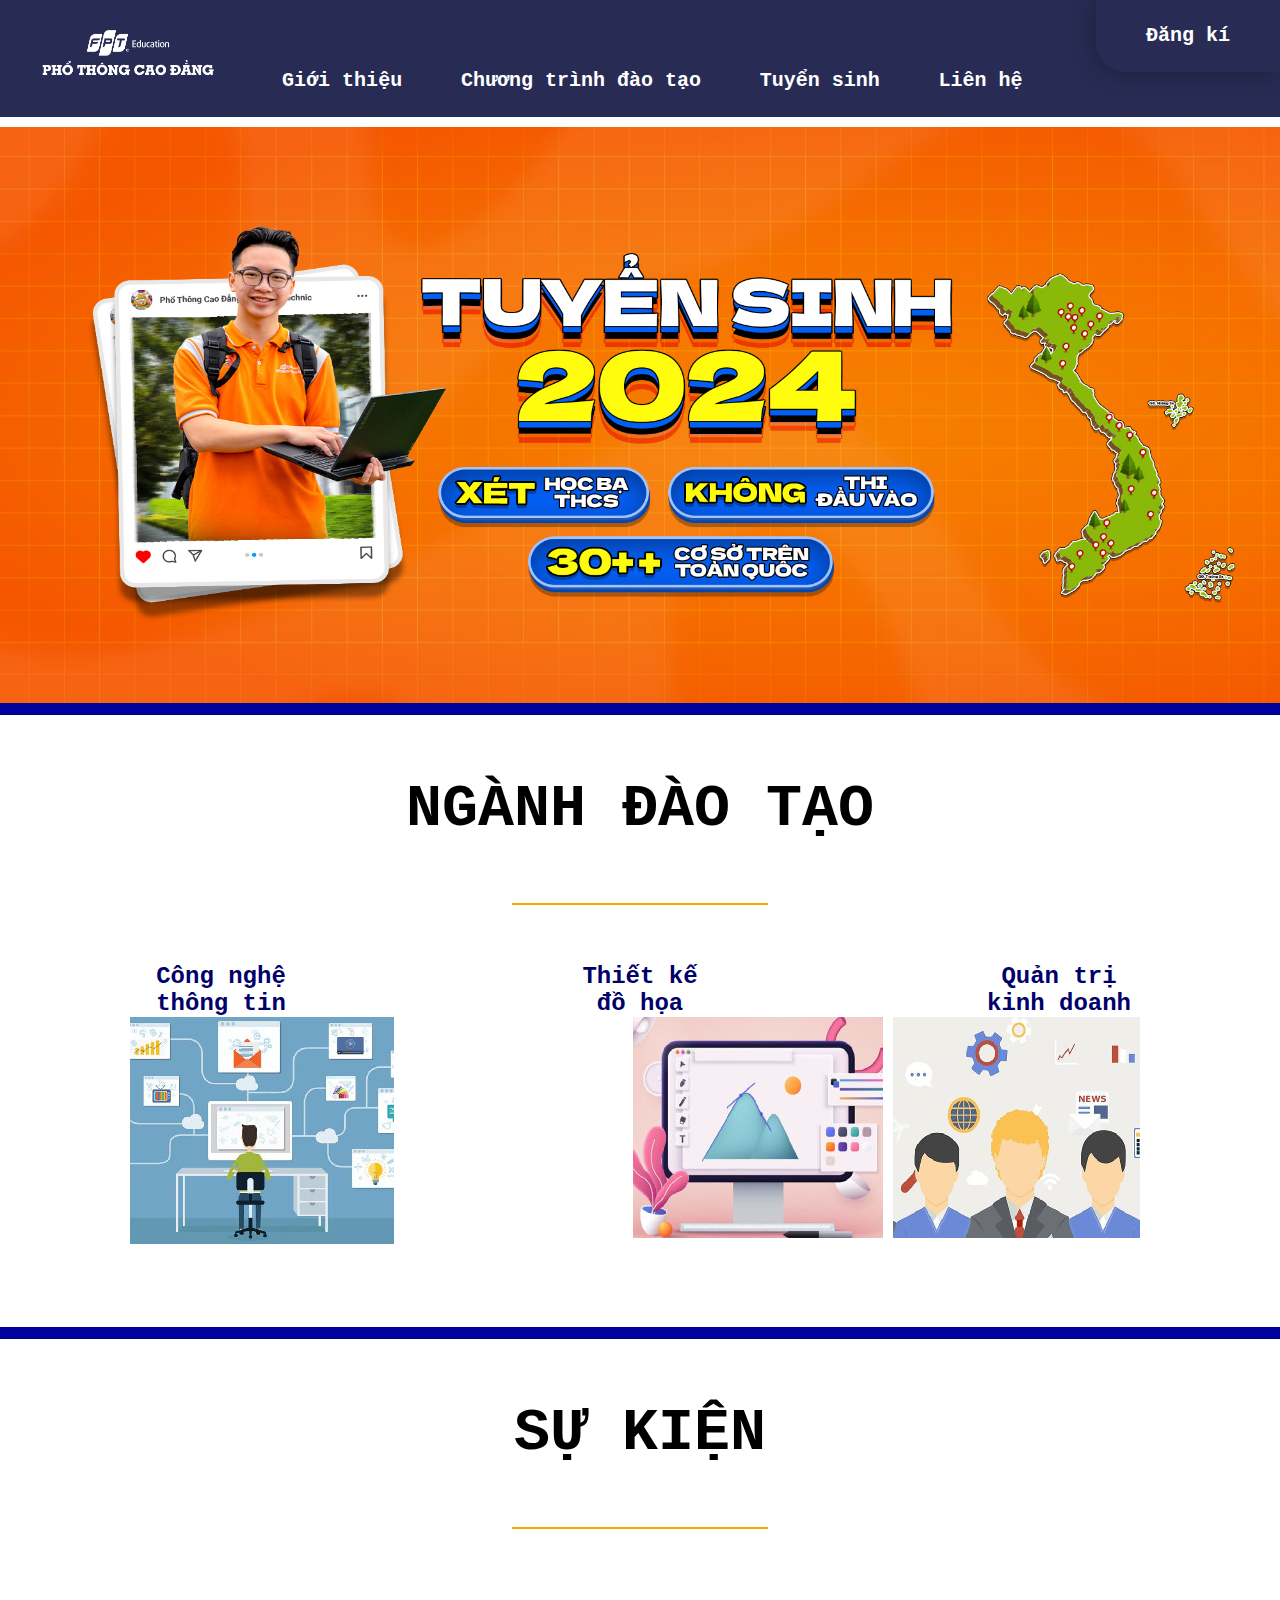
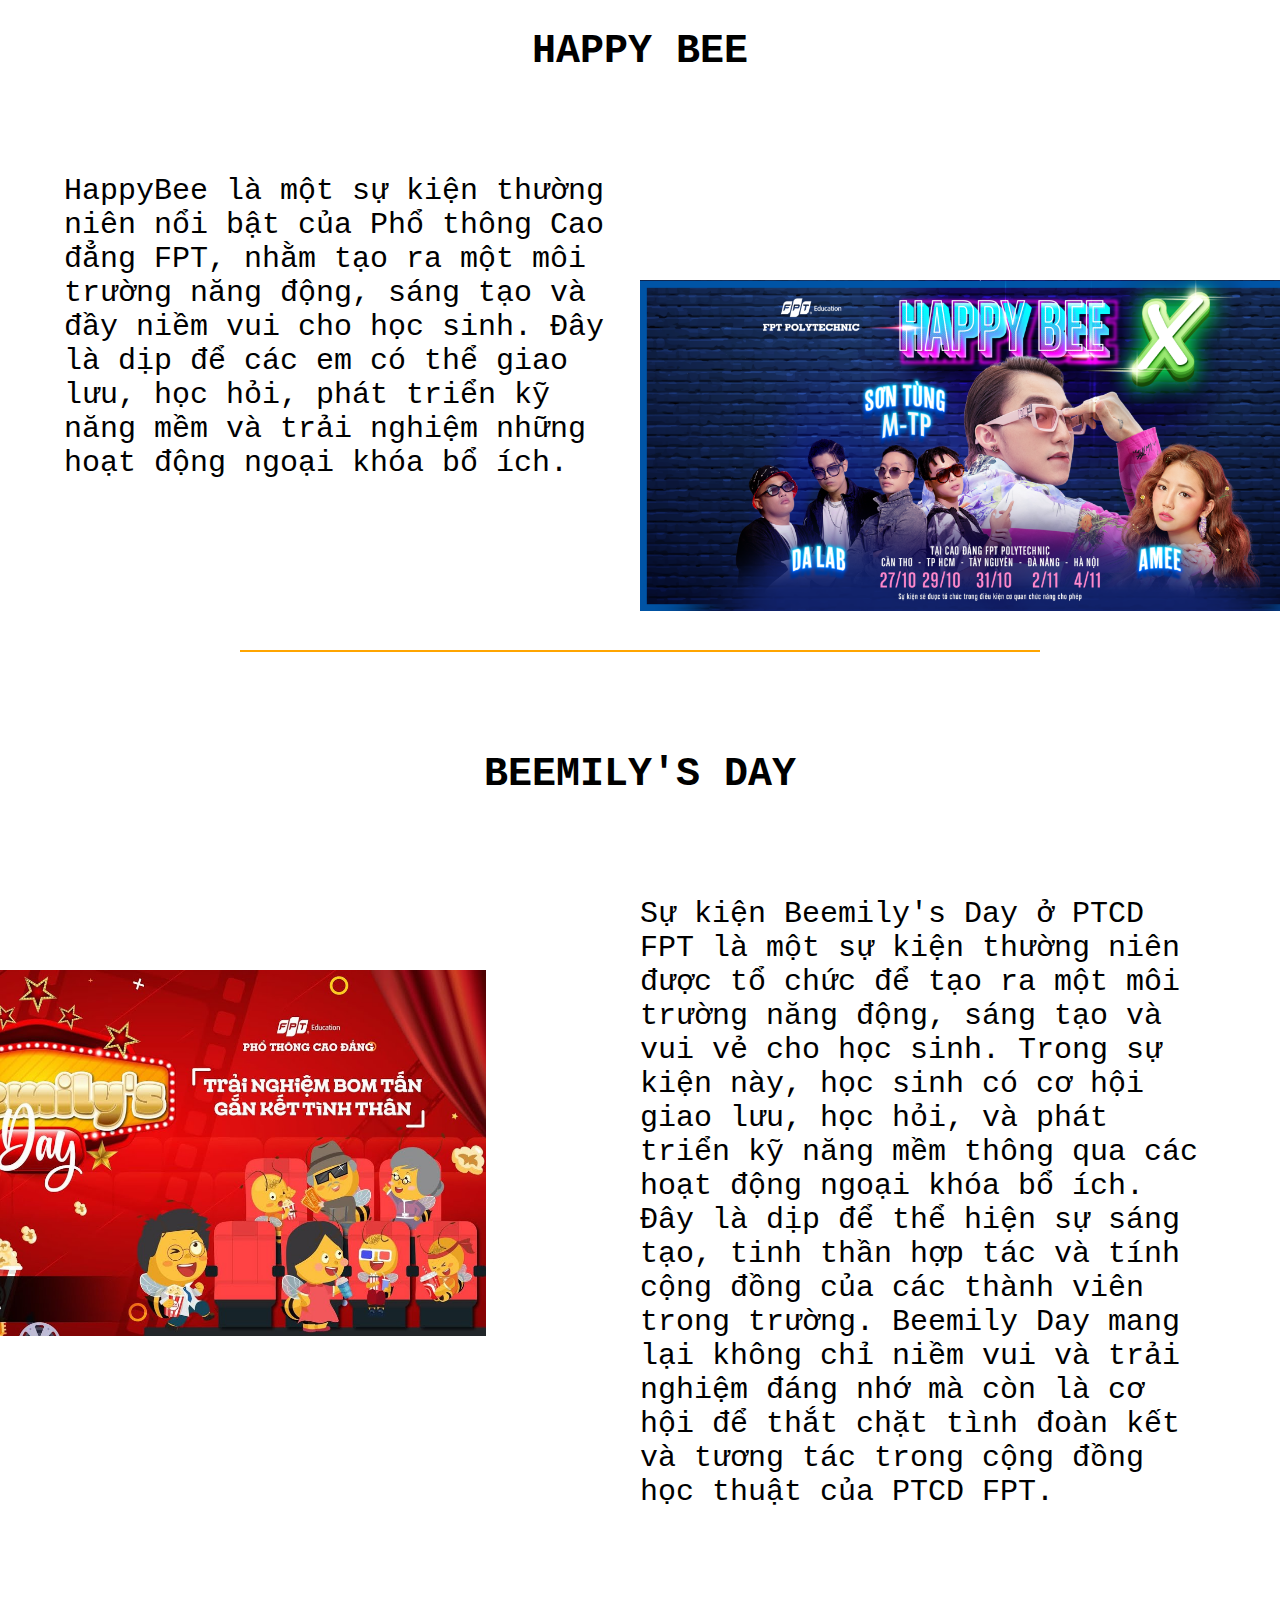
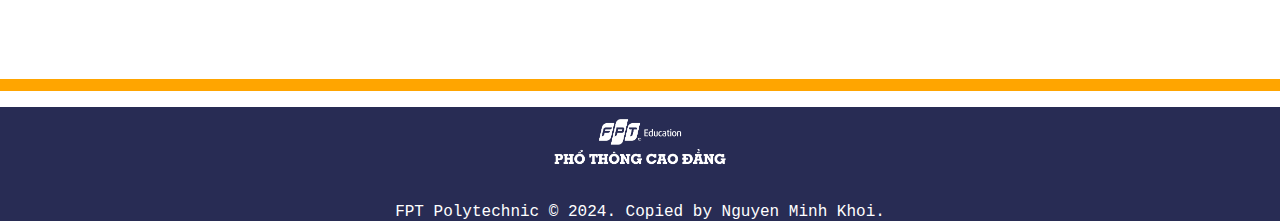
<file: index.html>
<!DOCTYPE html>
<html lang="en">

<head>
    <meta charset="UTF-8">
    <meta name="viewport" content="width=device-width, initial-scale=1.0">
    <title>ASM2 | Nguyễn Minh Khôi</title>
    <link rel="stylesheet" href="style.css">
</head>

<body>
    <div class="container">
        <header class="mainhd">
            <a href="index.html"><p><img src="pic/2022-PTCD-White-01.png" alt="" class="logofpt"></p></a>
            <a href="gioithieu.html" class="navcen">Giới thiệu</a>
            <a href="ctdt.html" class="navcen">Chương trình đào tạo</a>
            <a href="tuyensinh.html" class="navcen">Tuyển sinh</a>
            <a href="lienhe.html" class="navcen">Liên hệ</a>
            <a href="dangki.html" class="hdright">Đăng kí</a>
        </header>
        <hr class="white">
        <nav class="nav1">

        </nav>
        <hr class="darkblue">
        <article>
            <section>
                <p class="tieude">NGÀNH ĐÀO TẠO</p>
                <hr class="orange">
                <div class="nganhcontainer">
                    <div class="nganhcntt">
                        <a href="cntt.html">Công nghệ thông tin <img src="pic/it.jpg" alt=""></a>
                    </div>
                    <div class="nganhtkdh">
                        <a href="tkdh.html">Thiết kế đồ họa <img src="pic/thietke.jpg" alt=""></a>
                    </div>
                    <div class="nganhqtkd">
                        <a href="qtkd.html">Quản trị kinh doanh <img src="pic/qtkd.jpg" alt=""></a>
                    </div>
                </div>
            </section>
            <hr class="darkblue2">
            <section>
                <p class="tieude">SỰ KIỆN</p>
                <hr class="orange">
                <div>
                    <p class="tdsk">HAPPY BEE</p>
                    <p class="sukien">
                        HappyBee là một sự kiện thường niên nổi bật của Phổ thông Cao đẳng FPT, nhằm tạo ra một môi
                        trường năng động, sáng tạo và đầy niềm vui cho học sinh. Đây là dịp để các em có thể giao lưu,
                        học hỏi, phát triển kỹ năng mềm và trải nghiệm những hoạt động ngoại khóa bổ ích.
                    </p>
                    <img src="pic/hpbee.png" alt="" class="picsk">
                </div>
                <hr class="hrsk">
                <div>
                    <p class="tdsk2">BEEMILY'S DAY</p>
                    <p class="sukien2">
                        Sự kiện Beemily's Day ở PTCD FPT là một sự kiện thường niên được tổ chức để tạo ra một môi
                        trường
                        năng động, sáng tạo và vui vẻ cho học sinh. Trong sự kiện này, học sinh có cơ hội giao lưu, học
                        hỏi,
                        và phát triển kỹ năng mềm thông qua các hoạt động ngoại khóa bổ ích. Đây là dịp để thể hiện sự
                        sáng
                        tạo, tinh thần hợp tác và tính cộng đồng của các thành viên trong trường. Beemily Day mang lại
                        không
                        chỉ niềm vui và trải nghiệm đáng nhớ mà còn là cơ hội để thắt chặt tình đoàn kết và tương tác
                        trong
                        cộng đồng học thuật của PTCD FPT.
                    </p>
                    <img src="pic/beemily.jpg" alt="" class="picsk2">
                </div>
            </section>
        </article>
        <hr class="orange2">
    </div>
    <footer>
        <a href="index.html"><p><img src="pic/2022-PTCD-White-01.png" alt="" class="logofpt"></p></a>
        <div style="color: white;">FPT Polytechnic &copy 2024. Copied by Nguyen Minh Khoi.</div>
    </footer>
    <script src="https://uhchat.net/code.php?f=3e5dba"></script>
</body>

</html>
</file>
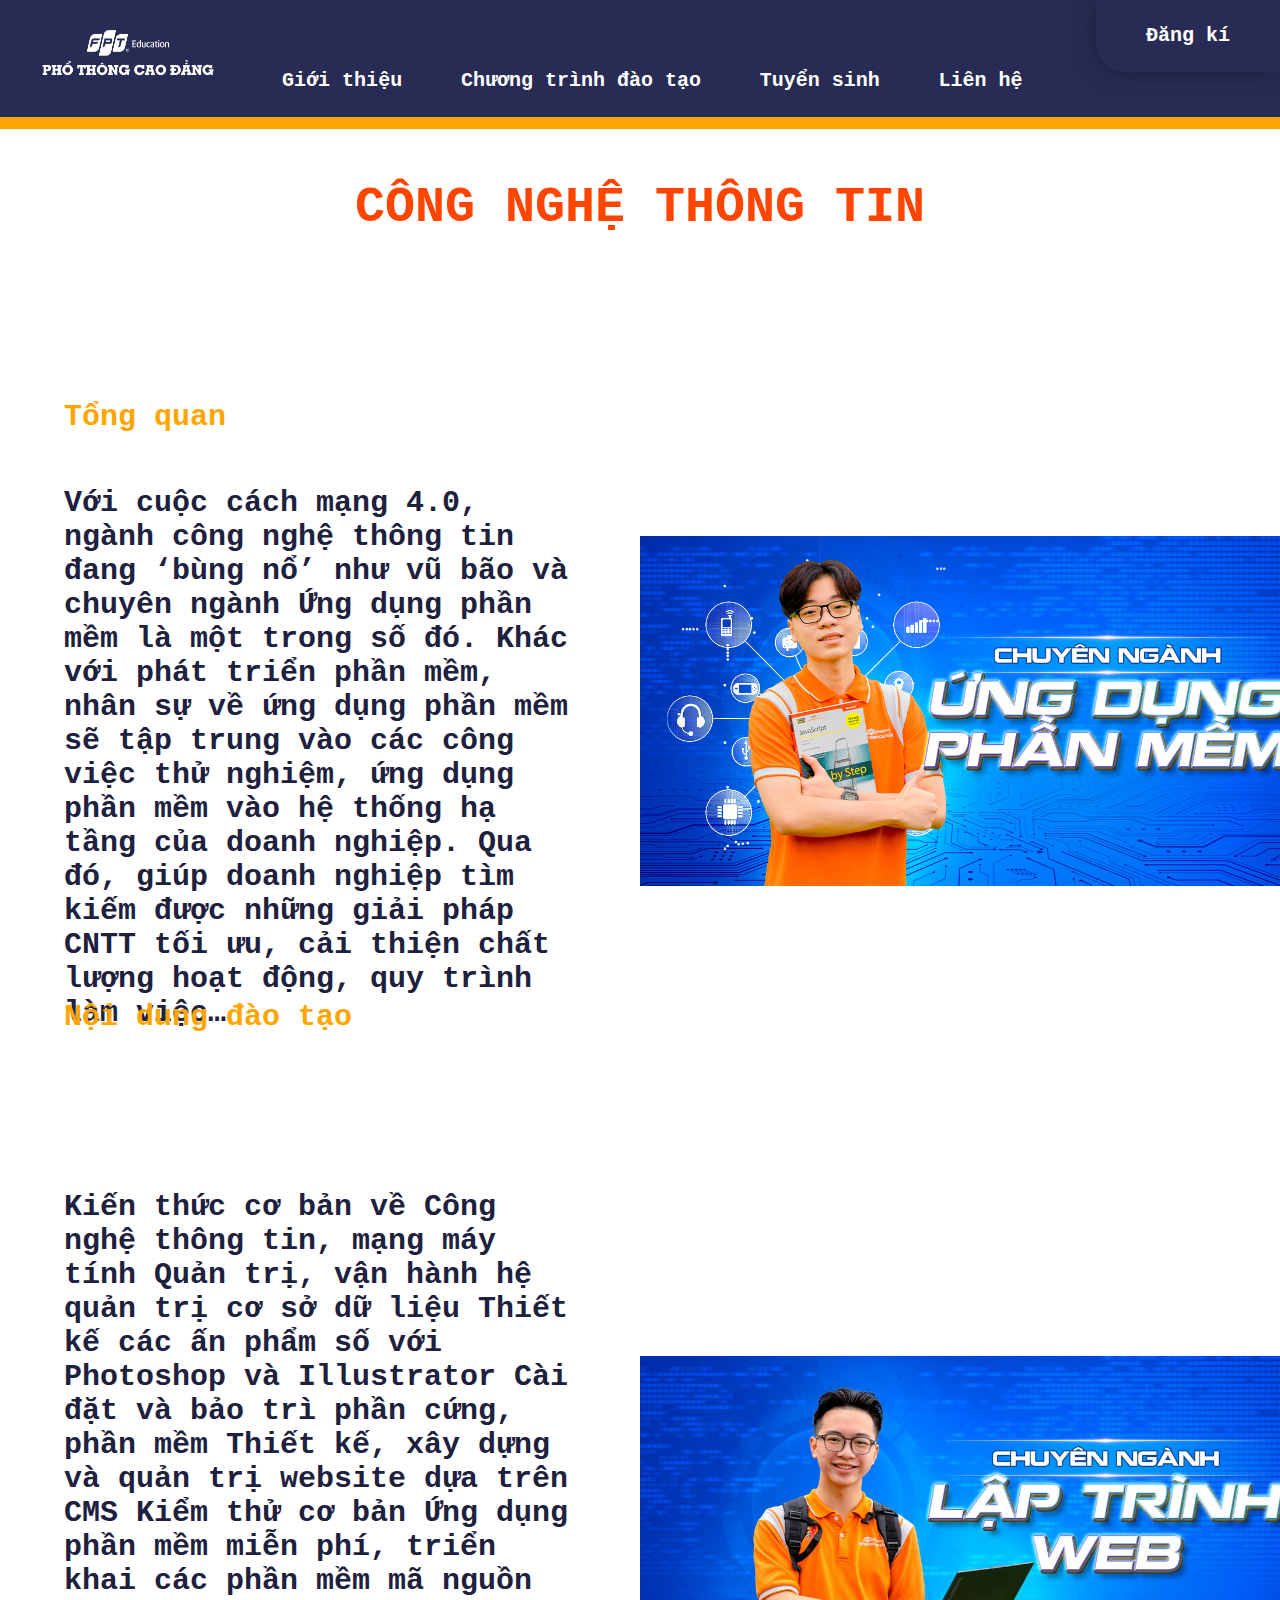
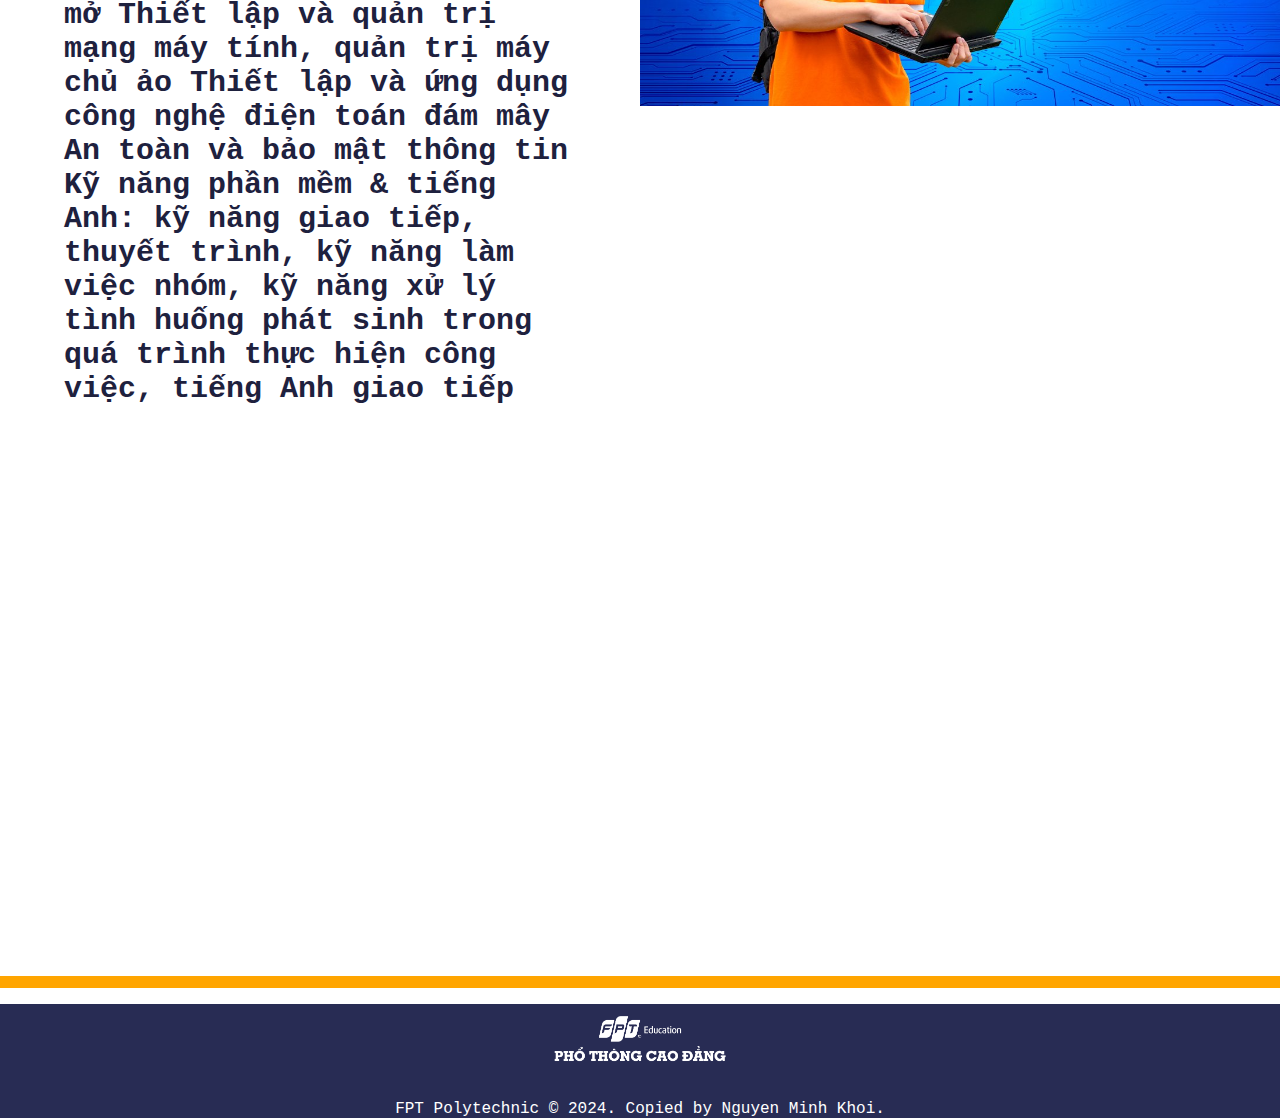
<file: cntt.html>
<!DOCTYPE html>
<html lang="en">

<head>
    <meta charset="UTF-8">
    <meta name="viewport" content="width=device-width, initial-scale=1.0">
    <title>ASM2 | Nguyễn Minh Khôi</title>
    <link rel="stylesheet" href="style.css">
</head>

<body>
    <div class="container">
        <header class="mainhd">
            <a href="index.html">
                <p><img src="pic/2022-PTCD-White-01.png" alt="" class="logofpt"></p>
            </a>
            <a href="gioithieu.html" class="navcen">Giới thiệu</a>
            <a href="ctdt.html" class="navcen">Chương trình đào tạo</a>
            <a href="tuyensinh.html" class="navcen">Tuyển sinh</a>
            <a href="lienhe.html" class="navcen">Liên hệ</a>
            <a href="dangki.html" class="hdright">Đăng kí</a>
        </header>
        <hr class="orange3">
        <nav>
            <p class="pnganhtieude">CÔNG NGHỆ THÔNG TIN</p>
            <div>
                <img src="pic/picit.jpg" alt="" class="picnganh">
                <p class="pnganh">Tổng quan</p>
                <p class="pnoidungnganh">
                    Với cuộc cách mạng 4.0, ngành công nghệ thông tin đang ‘bùng nổ’ như vũ bão và chuyên ngành Ứng dụng
                    phần mềm là một trong số đó. Khác với phát triển phần mềm, nhân sự về ứng dụng phần mềm sẽ tập trung
                    vào các công việc thử nghiệm, ứng dụng phần mềm vào hệ thống hạ tầng của doanh nghiệp. Qua đó, giúp
                    doanh nghiệp tìm kiếm được những giải pháp CNTT tối ưu, cải thiện chất lượng hoạt động, quy trình
                    làm việc…
                </p>
                <p class="pnganh2">Nội dung đào tạo</p>
                <p class="pnoidungnganh2">
                    Kiến thức cơ bản về Công nghệ thông tin, mạng máy tính
                    Quản trị, vận hành hệ quản trị cơ sở dữ liệu
                    Thiết kế các ấn phẩm số với Photoshop và Illustrator
                    Cài đặt và bảo trì phần cứng, phần mềm
                    Thiết kế, xây dựng và quản trị website dựa trên CMS
                    Kiểm thử cơ bản
                    Ứng dụng phần mềm miễn phí, triển khai các phần mềm mã nguồn mở
                    Thiết lập và quản trị mạng máy tính, quản trị máy chủ ảo
                    Thiết lập và ứng dụng công nghệ điện toán đám mây
                    An toàn và bảo mật thông tin
                    Kỹ năng phần mềm & tiếng Anh: kỹ năng giao tiếp, thuyết trình, kỹ năng làm việc nhóm, kỹ năng xử lý
                    tình huống phát sinh trong quá trình thực hiện công việc, tiếng Anh giao tiếp
                </p>
                <img src="pic/ltweb.jpg" alt="" class="picnganh2">
                <iframe src="https://www.youtube.com/embed/t7VcpMcZlWQ?si=gdf7aH4-DCVdE1u9"
                    title="YouTube video player" frameborder="0"
                    allow="accelerometer; autoplay; clipboard-write; encrypted-media; gyroscope; picture-in-picture; web-share"
                    referrerpolicy="strict-origin-when-cross-origin" allowfullscreen class="vidnganh"></iframe>
            </div>
        </nav>
        <hr class="orange2">
    </div>
    <footer>
        <a href="index.html">
            <p><img src="pic/2022-PTCD-White-01.png" alt="" class="logofpt"></p>
        </a>
        <div style="color: white;">FPT Polytechnic &copy 2024. Copied by Nguyen Minh Khoi.</div>
    </footer>
    <script src="https://uhchat.net/code.php?f=3e5dba"></script>
</body>

</html>
</file>
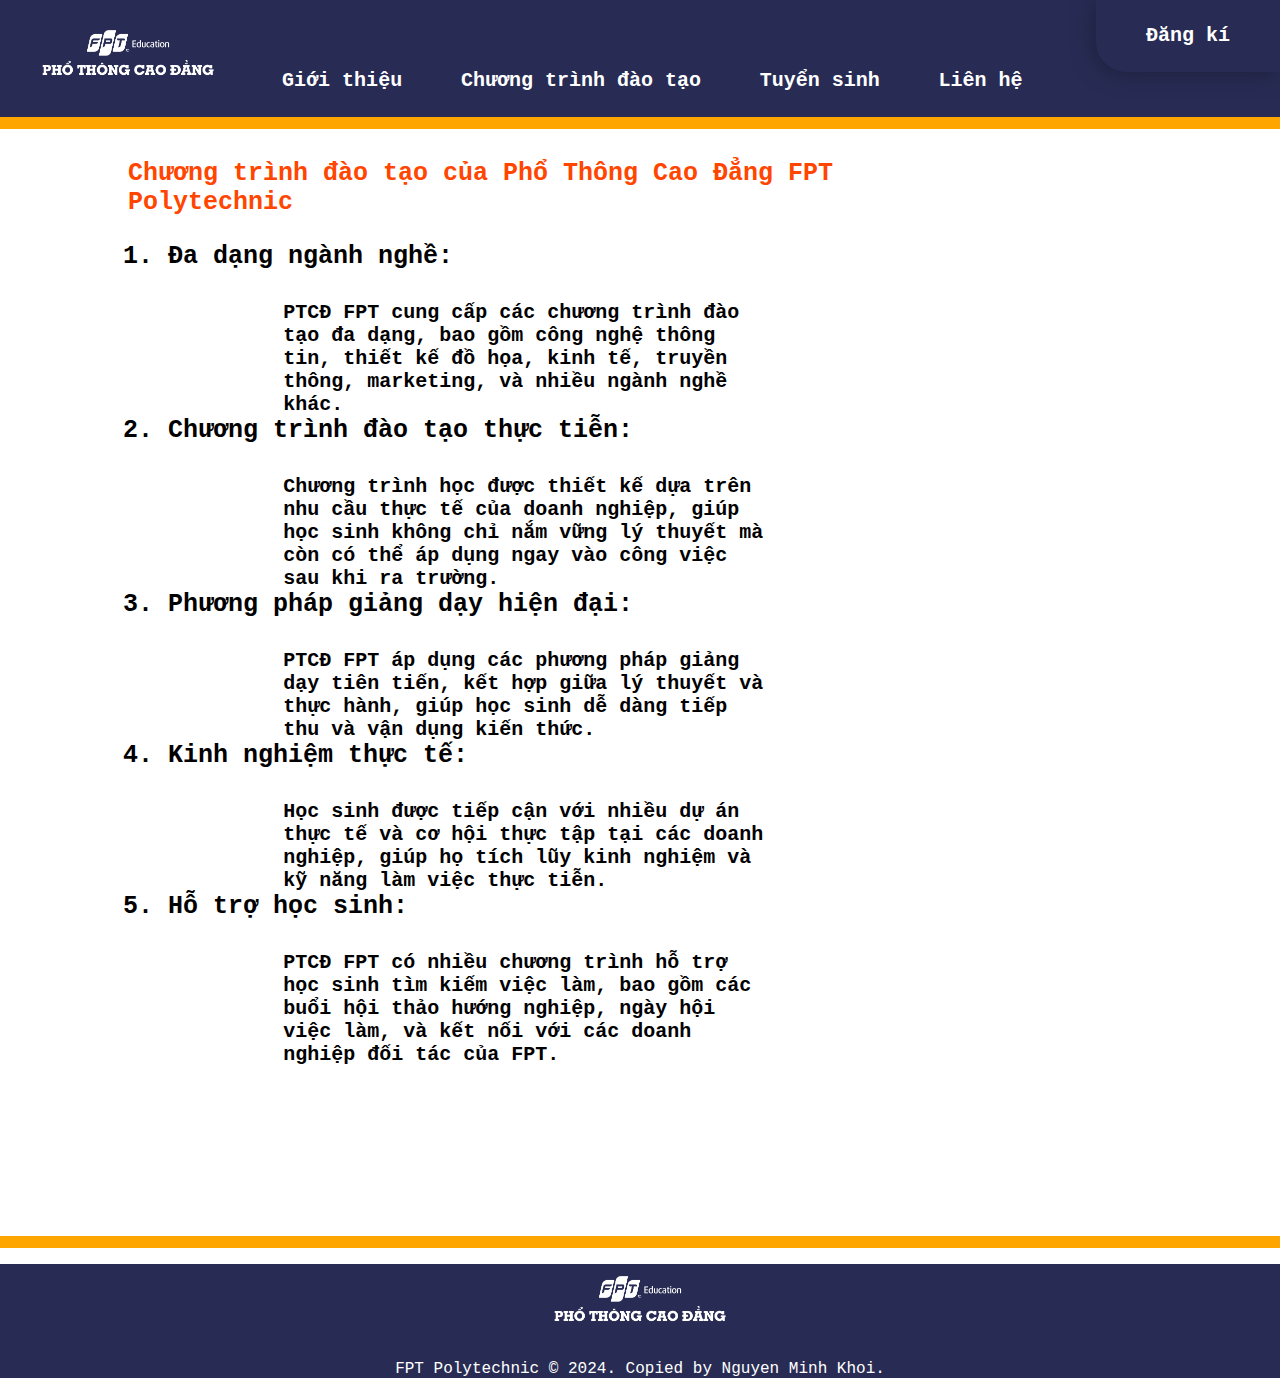
<file: ctdt.html>
<!DOCTYPE html>
<html lang="en">

<head>
    <meta charset="UTF-8">
    <meta name="viewport" content="width=device-width, initial-scale=1.0">
    <title>ASM2 | Nguyễn Minh Khôi</title>
    <link rel="stylesheet" href="style.css">
</head>

<body>
    <div class="container">
        <header class="mainhd">
            <a href="index.html"><p><img src="pic/2022-PTCD-White-01.png" alt="" class="logofpt"></p></a>
            <a href="gioithieu.html" class="navcen">Giới thiệu</a>
            <a href="ctdt.html" class="navcen">Chương trình đào tạo</a>
            <a href="tuyensinh.html" class="navcen">Tuyển sinh</a>
            <a href="lienhe.html" class="navcen">Liên hệ</a>
            <a href="dangki.html" class="hdright">Đăng kí</a>
        </header>
        <hr class="orange3">
        <nav>
            <p class="tieude2">
                Chương trình đào tạo của Phổ Thông Cao Đẳng FPT Polytechnic
            </p>
            <ol class="ol1">
                <li class="tieude3"><strong>Đa dạng ngành nghề</strong>:
                    <ul class="ul1">
                        <li>PTCĐ FPT cung cấp các chương trình đào tạo đa dạng, bao gồm công nghệ thông tin, thiết kế đồ họa, kinh tế, truyền thông, marketing, và nhiều ngành nghề khác.</li>
                    </ul>
                </li>
                <li class="tieude3"><strong>Chương trình đào tạo thực tiễn</strong>:
                    <ul class="ul1">
                        <li>Chương trình học được thiết kế dựa trên nhu cầu thực tế của doanh nghiệp, giúp học sinh không chỉ nắm vững lý thuyết mà còn có thể áp dụng ngay vào công việc sau khi ra trường.</li>
                    </ul>
                </li>
                <li class="tieude3"><strong>Phương pháp giảng dạy hiện đại</strong>:
                    <ul class="ul1">
                        <li>PTCĐ FPT áp dụng các phương pháp giảng dạy tiên tiến, kết hợp giữa lý thuyết và thực hành, giúp học sinh dễ dàng tiếp thu và vận dụng kiến thức.</li>
                    </ul>
                </li>
                <li class="tieude3"><strong>Kinh nghiệm thực tế</strong>:
                    <ul class="ul1">
                        <li>Học sinh được tiếp cận với nhiều dự án thực tế và cơ hội thực tập tại các doanh nghiệp, giúp họ tích lũy kinh nghiệm và kỹ năng làm việc thực tiễn.</li>
                    </ul>
                </li>
                <li class="tieude3"><strong>Hỗ trợ học sinh</strong>:
                    <ul class="ul1">
                        <li>PTCĐ FPT có nhiều chương trình hỗ trợ học sinh tìm kiếm việc làm, bao gồm các buổi hội thảo hướng nghiệp, ngày hội việc làm, và kết nối với các doanh nghiệp đối tác của FPT.</li>
                    </ul>
                </li>
            </ol>
        </nav>
        <hr class="orange2">
    </div>
    <footer>
        <a href="index.html"><p><img src="pic/2022-PTCD-White-01.png" alt="" class="logofpt"></p></a>
        <div style="color: white;">FPT Polytechnic &copy 2024. Copied by Nguyen Minh Khoi.</div>
    </footer>
    <script src="https://uhchat.net/code.php?f=3e5dba"></script>
</body>

</html>
</file>
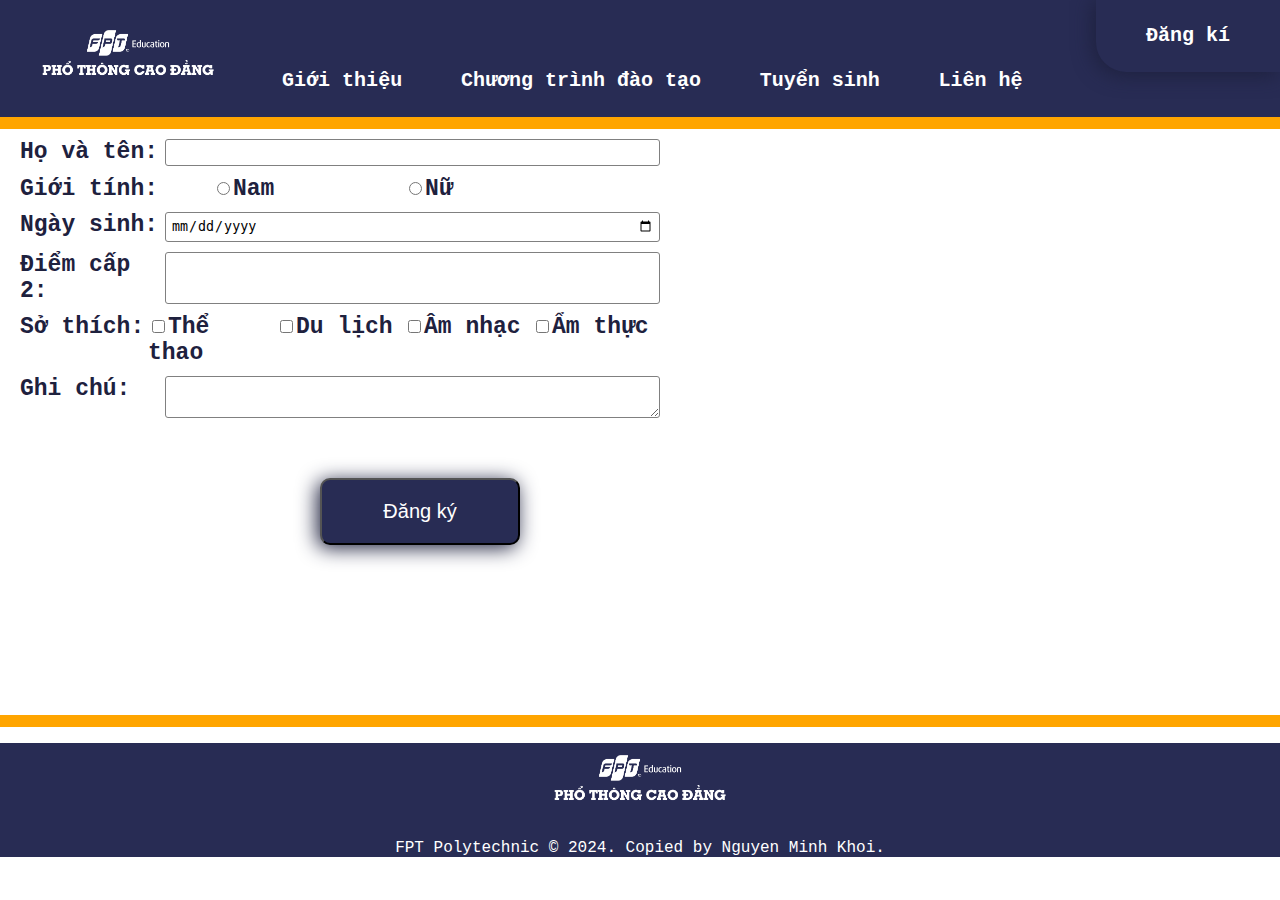
<file: dangki.html>
<!DOCTYPE html>
<html lang="en">

<head>
    <meta charset="UTF-8">
    <meta name="viewport" content="width=device-width, initial-scale=1.0">
    <title>ASM2 | Nguyễn Minh Khôi</title>
    <link rel="stylesheet" href="style.css">
</head>

<body>
    <div class="container">
        <header class="mainhd">
            <a href="index.html">
                <p><img src="pic/2022-PTCD-White-01.png" alt="" class="logofpt"></p>
            </a>
            <a href="gioithieu.html" class="navcen">Giới thiệu</a>
            <a href="ctdt.html" class="navcen">Chương trình đào tạo</a>
            <a href="tuyensinh.html" class="navcen">Tuyển sinh</a>
            <a href="lienhe.html" class="navcen">Liên hệ</a>
            <a href="dangki.html" class="hdright">Đăng kí</a>
        </header>
        <hr class="orange3">
        <nav>
            <form action="">
                <div class="form-group">
                    <label for="" tabindex="1">Họ và tên:</label>
                    <input type="text" tabindex="2" class="form-control">
                </div>
                <div class="form-group">
                        <label tabindex="3">Giới tính:</label>
                        <label for=""><input type="radio" name="gt" id="" tabindex="4">Nam</label>
                        <label for=""><input type="radio" name="gt" id="" tabindex="5">Nữ</label>
                </div>
                <div class="form-group">
                    <label for="" tabindex="6">Ngày sinh:</label>
                    <input type="date" class="form-control" id="" tabindex="7">
                </div>
                <div class="form-group">
                    <label for="" tabindex="8">Điểm cấp 2:</label>
                    <input type="number" class="form-control" min="0" max="10" step="0.25" id="" tabindex="9">
                </div>
                <div class="form-group">
                        <label tabindex="12">Sở thích:</label>
                        <label for=""><input type="checkbox" name="" id="">Thể thao</label>
                        <label for=""><input type="checkbox" name="" id="">Du lịch</label>
                        <label for=""><input type="checkbox" name="" id="">Âm nhạc</label>
                        <label for=""><input type="checkbox" name="" id="">Ẩm thực</label>
                </div>
                <div class="form-group">
                    <label for="" tabindex="13">Ghi chú:</label>
                    <textarea class="form-control" tabindex="14"></textarea>
                </div>
                <div class="form-group">
                    <input type="button" value="Đăng ký" class="dangki">
                </div>
            </form>
        </nav>
        <hr class="orange2">
    </div>
    <footer>
        <a href="index.html">
            <p><img src="pic/2022-PTCD-White-01.png" alt="" class="logofpt"></p>
        </a>
        <div style="color: white;">FPT Polytechnic &copy 2024. Copied by Nguyen Minh Khoi.</div>
    </footer>
    <script src="https://uhchat.net/code.php?f=3e5dba"></script>
</body>

</html>
</file>
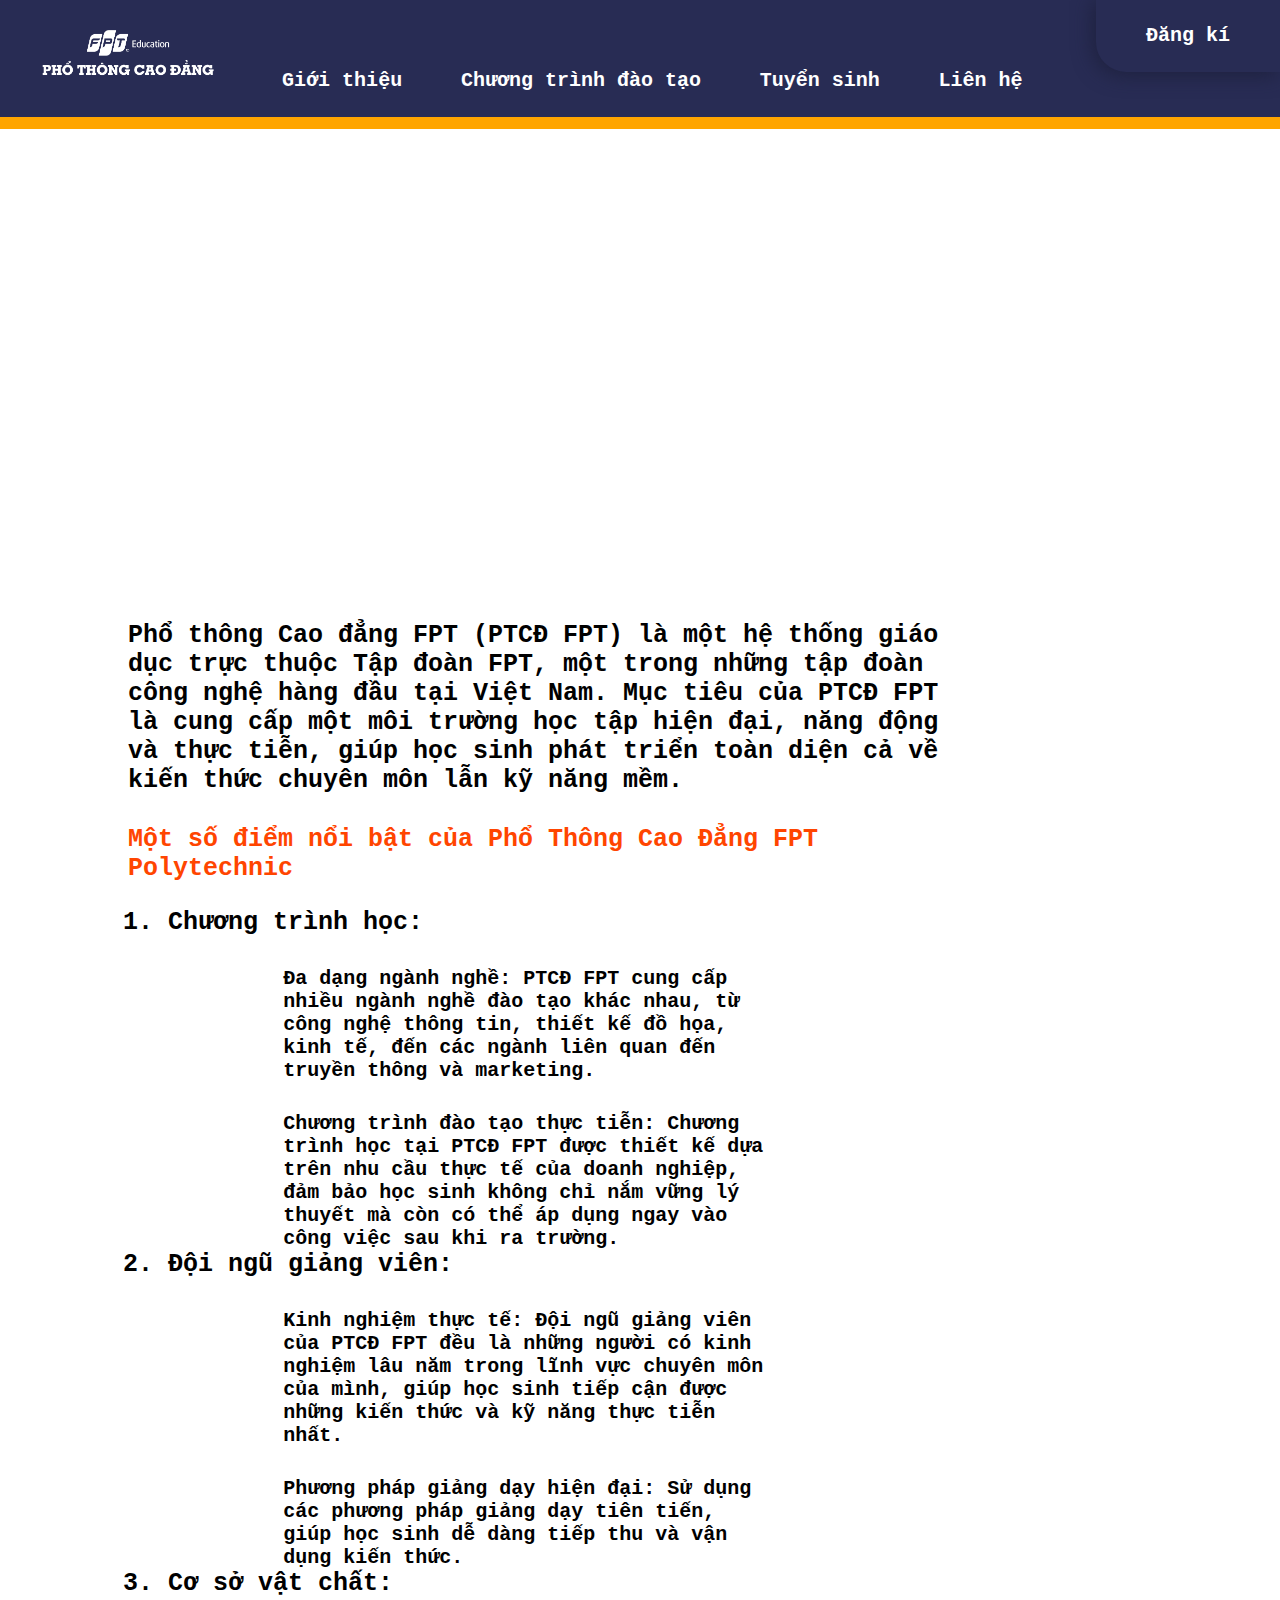
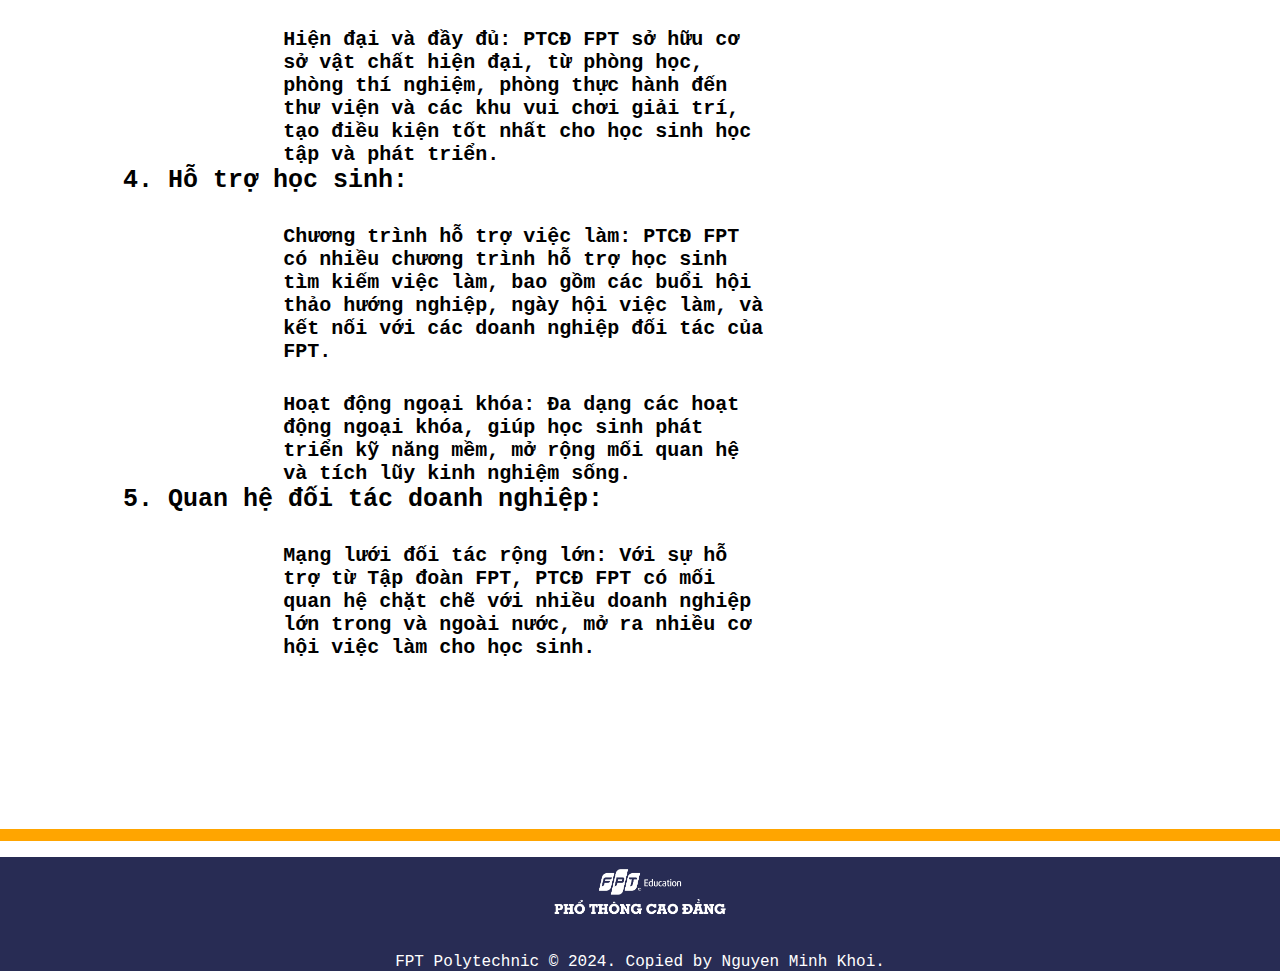
<file: gioithieu.html>
<!DOCTYPE html>
<html lang="en">

<head>
    <meta charset="UTF-8">
    <meta name="viewport" content="width=device-width, initial-scale=1.0">
    <title>ASM2 | Nguyễn Minh Khôi</title>
    <link rel="stylesheet" href="style.css">
</head>

<body>
    <div class="container">
        <header class="mainhd">
            <a href="index.html">
                <p><img src="pic/2022-PTCD-White-01.png" alt="" class="logofpt"></p>
            </a>
            <a href="gioithieu.html" class="navcen">Giới thiệu</a>
            <a href="ctdt.html" class="navcen">Chương trình đào tạo</a>
            <a href="tuyensinh.html" class="navcen">Tuyển sinh</a>
            <a href="lienhe.html" class="navcen">Liên hệ</a>
            <a href="dangki.html" class="hdright">Đăng kí</a>
        </header>
        <hr class="orange3">
        <nav>
            <iframe width="560" height="315" src="https://www.youtube.com/embed/NSESqjI3E7o?si=U94XW_nF9tSaOt1Y"
                        title="YouTube video player" frameborder="0"
                        allow="accelerometer; autoplay; clipboard-write; encrypted-media; gyroscope; picture-in-picture; web-share"
                        referrerpolicy="strict-origin-when-cross-origin" allowfullscreen style="padding-top: 5%;"></iframe>
            <div class="gt">
                Phổ thông Cao đẳng FPT (PTCĐ FPT) là một hệ thống giáo dục trực thuộc Tập đoàn FPT,
                một trong những tập đoàn công nghệ hàng đầu tại Việt Nam.
                Mục tiêu của PTCĐ FPT là cung cấp một môi trường học tập hiện đại,
                năng động và thực tiễn, giúp học sinh phát triển toàn diện cả về kiến thức chuyên môn lẫn kỹ năng mềm.
            </div>
            <p class="tieude2">
                Một số điểm nổi bật của Phổ Thông Cao Đẳng FPT Polytechnic
            </p>
            <ol class="ol1">
                <li class="tieude3"><strong>Chương trình học</strong>:
                    <ul class="ul1">
                        <li><strong>Đa dạng ngành nghề</strong>: PTCĐ FPT cung cấp nhiều ngành nghề đào tạo khác nhau,
                            từ công nghệ thông tin, thiết kế đồ họa, kinh tế, đến các ngành liên quan đến truyền thông
                            và marketing.</li>
                        <li><strong>Chương trình đào tạo thực tiễn</strong>: Chương trình học tại PTCĐ FPT được thiết kế
                            dựa trên nhu cầu thực tế của doanh nghiệp, đảm bảo học sinh không chỉ nắm vững lý thuyết mà
                            còn có thể áp dụng ngay vào công việc sau khi ra trường.</li>
                    </ul>
                </li>
                <li class="tieude3"><strong>Đội ngũ giảng viên</strong>:
                    <ul class="ul1">
                        <li><strong>Kinh nghiệm thực tế</strong>: Đội ngũ giảng viên của PTCĐ FPT đều là những người có
                            kinh nghiệm lâu năm trong lĩnh vực chuyên môn của mình, giúp học sinh tiếp cận được những
                            kiến thức và kỹ năng thực tiễn nhất.</li>
                        <li><strong>Phương pháp giảng dạy hiện đại</strong>: Sử dụng các phương pháp giảng dạy tiên
                            tiến, giúp học sinh dễ dàng tiếp thu và vận dụng kiến thức.</li>
                    </ul>
                </li>
                <li class="tieude3"><strong>Cơ sở vật chất</strong>:
                    <ul class="ul1">
                        <li><strong>Hiện đại và đầy đủ</strong>: PTCĐ FPT sở hữu cơ sở vật chất hiện đại, từ phòng học,
                            phòng thí nghiệm, phòng thực hành đến thư viện và các khu vui chơi giải trí, tạo điều kiện
                            tốt nhất cho học sinh học tập và phát triển.</li>
                    </ul>
                </li>
                <li class="tieude3"><strong>Hỗ trợ học sinh</strong>:
                    <ul class="ul1">
                        <li><strong>Chương trình hỗ trợ việc làm</strong>: PTCĐ FPT có nhiều chương trình hỗ trợ học
                            sinh tìm kiếm việc làm, bao gồm các buổi hội thảo hướng nghiệp, ngày hội việc làm, và kết
                            nối với các doanh nghiệp đối tác của FPT.</li>
                        <li><strong>Hoạt động ngoại khóa</strong>: Đa dạng các hoạt động ngoại khóa, giúp học sinh phát
                            triển kỹ năng mềm, mở rộng mối quan hệ và tích lũy kinh nghiệm sống.</li>
                    </ul>
                </li>
                <li class="tieude3"><strong>Quan hệ đối tác doanh nghiệp</strong>:
                    <ul class="ul1">
                        <li><strong>Mạng lưới đối tác rộng lớn</strong>: Với sự hỗ trợ từ Tập đoàn FPT, PTCĐ FPT có mối
                            quan hệ chặt chẽ với nhiều doanh nghiệp lớn trong và ngoài nước, mở ra nhiều cơ hội việc làm
                            cho học sinh.</li>
                    </ul>
                </li>
            </ol>
        </nav>
        <hr class="orange2">
    </div>
    <footer>
        <a href="index.html">
            <p><img src="pic/2022-PTCD-White-01.png" alt="" class="logofpt"></p>
        </a>
        <div style="color: white;">FPT Polytechnic &copy 2024. Copied by Nguyen Minh Khoi.</div>
    </footer>
    <script src="https://uhchat.net/code.php?f=3e5dba"></script>
</body>

</html>
</file>
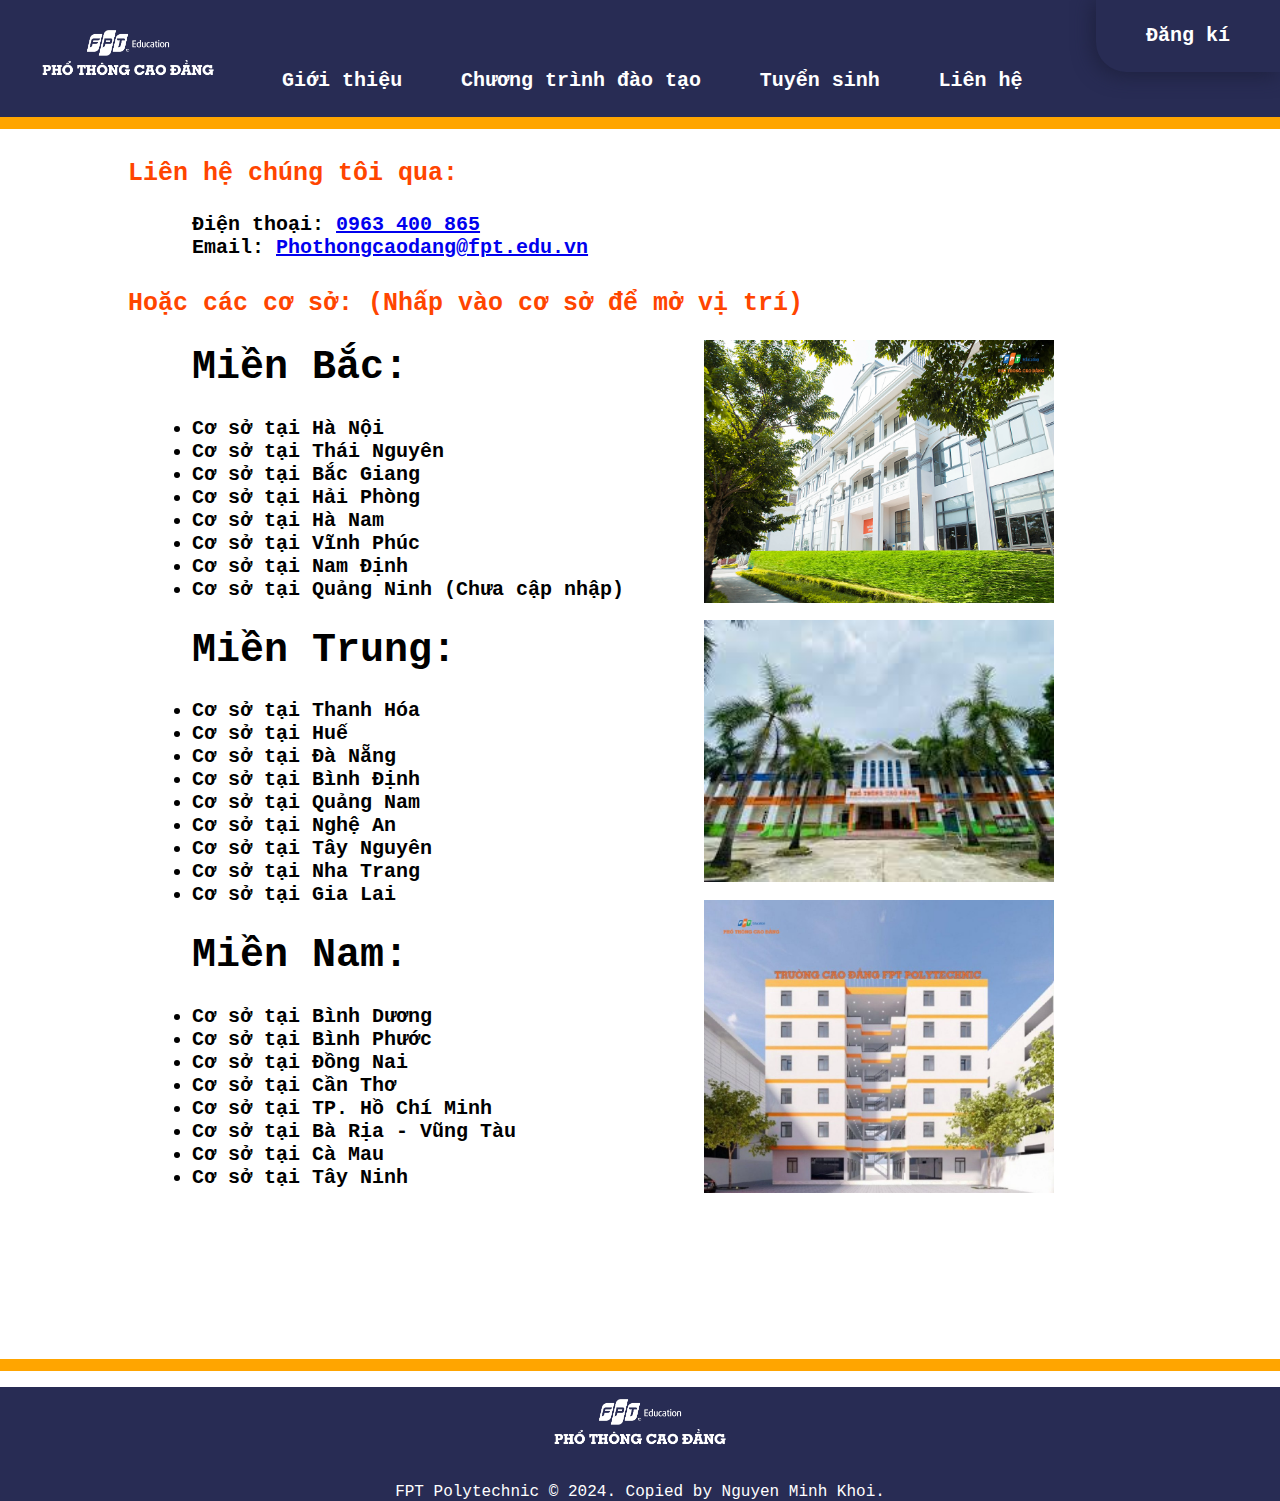
<file: lienhe.html>
<!DOCTYPE html>
<html lang="en">

<head>
    <meta charset="UTF-8">
    <meta name="viewport" content="width=device-width, initial-scale=1.0">
    <title>ASM2 | Nguyễn Minh Khôi</title>
    <link rel="stylesheet" href="style.css">
</head>

<body>
    <div class="container">
        <header class="mainhd">
            <a href="index.html">
                <p><img src="pic/2022-PTCD-White-01.png" alt="" class="logofpt"></p>
            </a>
            <a href="gioithieu.html" class="navcen">Giới thiệu</a>
            <a href="ctdt.html" class="navcen">Chương trình đào tạo</a>
            <a href="tuyensinh.html" class="navcen">Tuyển sinh</a>
            <a href="lienhe.html" class="navcen">Liên hệ</a>
            <a href="dangki.html" class="hdright">Đăng kí</a>
        </header>
        <hr class="orange3">
        <nav>
            <p class="tieude2">
                Liên hệ chúng tôi qua:
            </p>
            <div class="lienhe">
                Điện thoại: <a href="tel: 0963 400 865">0963 400 865</a>
            </div>
            <div class="lienhe">
                Email: <a href="mailto: Phothongcaodang@fpt.edu.vn">Phothongcaodang@fpt.edu.vn</a>
            </div>
            <p class="tieude2">
                Hoặc các cơ sở: (Nhấp vào cơ sở để mở vị trí)
            </p>
            <div>
                <div class="lienhe2">
                    <h1>Miền Bắc:</h1>
                    <div class="coso">
                        <a href="https://maps.app.goo.gl/6h3k8uT3qHj8efoF7">
                            <li>Cơ sở tại Hà Nội
                            </li>
                        </a>
                        <a href="https://maps.app.goo.gl/sH145kyuNHrwbeks7">
                            <li>Cơ sở tại Thái Nguyên</li>
                        </a>
                        <a href="https://maps.app.goo.gl/HEhJ1Aaeobmqhya36">
                            <li>Cơ sở tại Bắc Giang
                            </li>
                        </a>
                        <a href="https://maps.app.goo.gl/YvGVZhZrvKkT5KTcA">
                            <li>Cơ sở tại Hải Phòng
                            </li>
                        </a>
                        <a href="https://maps.app.goo.gl/f9WPifrX6wpTmiDf8">
                            <li>Cơ sở tại Hà Nam
                            </li>
                        </a>
                        <a href="https://maps.app.goo.gl/3Je6S45vLDvP4w498">
                            <li>Cơ sở tại Vĩnh Phúc
                            </li>
                        </a>
                        <a href="https://maps.app.goo.gl/29RFTT2TCkDjiYqV6">
                            <li>Cơ sở tại Nam Định
                            </li>
                        </a>
                        <a href="#">
                            <li>Cơ sở tại Quảng Ninh (Chưa cập nhập)
                            </li>
                        </a>
                    </div>
                    <img src="pic/cshanoi.png" alt="" class="piclh1">
                </div>
                <div class="lienhe2">
                    <h1>Miền Trung:</h1>
                    <div class="coso"> 
                        <a href="https://maps.app.goo.gl/w5upnqNrnQwxVofB7">
                            <li>Cơ sở tại Thanh Hóa
                            </li>
                        </a>
                        <a href="https://maps.app.goo.gl/t8C367Brn1TBtbf99">
                            <li>Cơ sở tại Huế
                            </li>
                        </a>
                        <a href="https://maps.app.goo.gl/kWwhSApsG6HNDBda7">
                            <li>Cơ sở tại Đà Nẵng
                            </li>
                        </a>
                        <a href="https://maps.app.goo.gl/vKSLnFexK5jGYEq77">
                            <li>Cơ sở tại Bình Định
                            </li>
                        </a>
                        <a href="https://maps.app.goo.gl/QEjQrKnBRS1B7ZJT8">
                            <li>Cơ sở tại Quảng Nam
                            </li>
                        </a>
                        <a href="https://maps.app.goo.gl/2Uwa1hoa9pV3BNE77">
                            <li>Cơ sở tại Nghệ An
                            </li>
                        </a>
                        <a href="https://maps.app.goo.gl/3jdQtDueBeuVaf5p9">
                            <li>Cơ sở tại Tây Nguyên </li>
                        </a>
                        <a href="https://maps.app.goo.gl/tL61wpYgFThThe7h9">
                            <li>Cơ sở tại Nha Trang
                            </li>
                        </a>
                        <a href="https://maps.app.goo.gl/PeN5HkwZR7ydiGjb9">
                            <li>Cơ sở tại Gia Lai
                            </li>
                        </a>
                    </div>
                    <img src="pic/csmientrung.jpg" alt="" class="piclh2">
                </div>
                <div class="lienhe2">
                    <h1>Miền Nam:</h1>
                    <div class="coso">
                        <a href="https://maps.app.goo.gl/FFX7xugp5DDkEAZBA">
                            <li>Cơ sở tại Bình Dương
                            </li>
                        </a>
                        <a href="https://maps.app.goo.gl/s2YntNRXLN79gDyZ6">
                            <li>Cơ sở tại Bình Phước
                            </li>
                        </a>
                        <a href="https://maps.app.goo.gl/tWZPQmjqYAGfjjat6">
                            <li>Cơ sở tại Đồng Nai
                            </li>
                        </a>
                        <a href="https://maps.app.goo.gl/1tV3TJ3s7Ahb7ch2A">
                            <li>Cơ sở tại Cần Thơ
                            </li>
                        </a>
                        <a href="https://maps.app.goo.gl/PtXF368MtcS78cMS7">
                            <li>Cơ sở tại TP. Hồ Chí Minh
                            </li>
                        </a>
                        <a href="https://maps.app.goo.gl/1RAG4UNHZi5kqSJQ8">
                            <li>Cơ sở tại Bà Rịa - Vũng Tàu </li>
                        </a>
                        <a href="https://maps.app.goo.gl/1Gnc4jtPFjMLeaFQ8">
                            <li>Cơ sở tại Cà Mau
                            </li>
                        </a>
                        <a href="https://maps.app.goo.gl/Wg4So789geZuTgN19">
                            <li>Cơ sở tại Tây Ninh
                            </li>
                        </a>
                    </div>
                    <img src="pic/csdongnai.jpg" alt="" class="piclh3">
                </div>
            </div>
        </nav>
        <hr class="orange2">
    </div>
    <footer>
        <a href="index.html">
            <p><img src="pic/2022-PTCD-White-01.png" alt="" class="logofpt"></p>
        </a>
        <div style="color: white;">FPT Polytechnic &copy 2024. Copied by Nguyen Minh Khoi.</div>
    </footer>
    <script src="https://uhchat.net/code.php?f=3e5dba"></script>
</body>

</html>
</file>
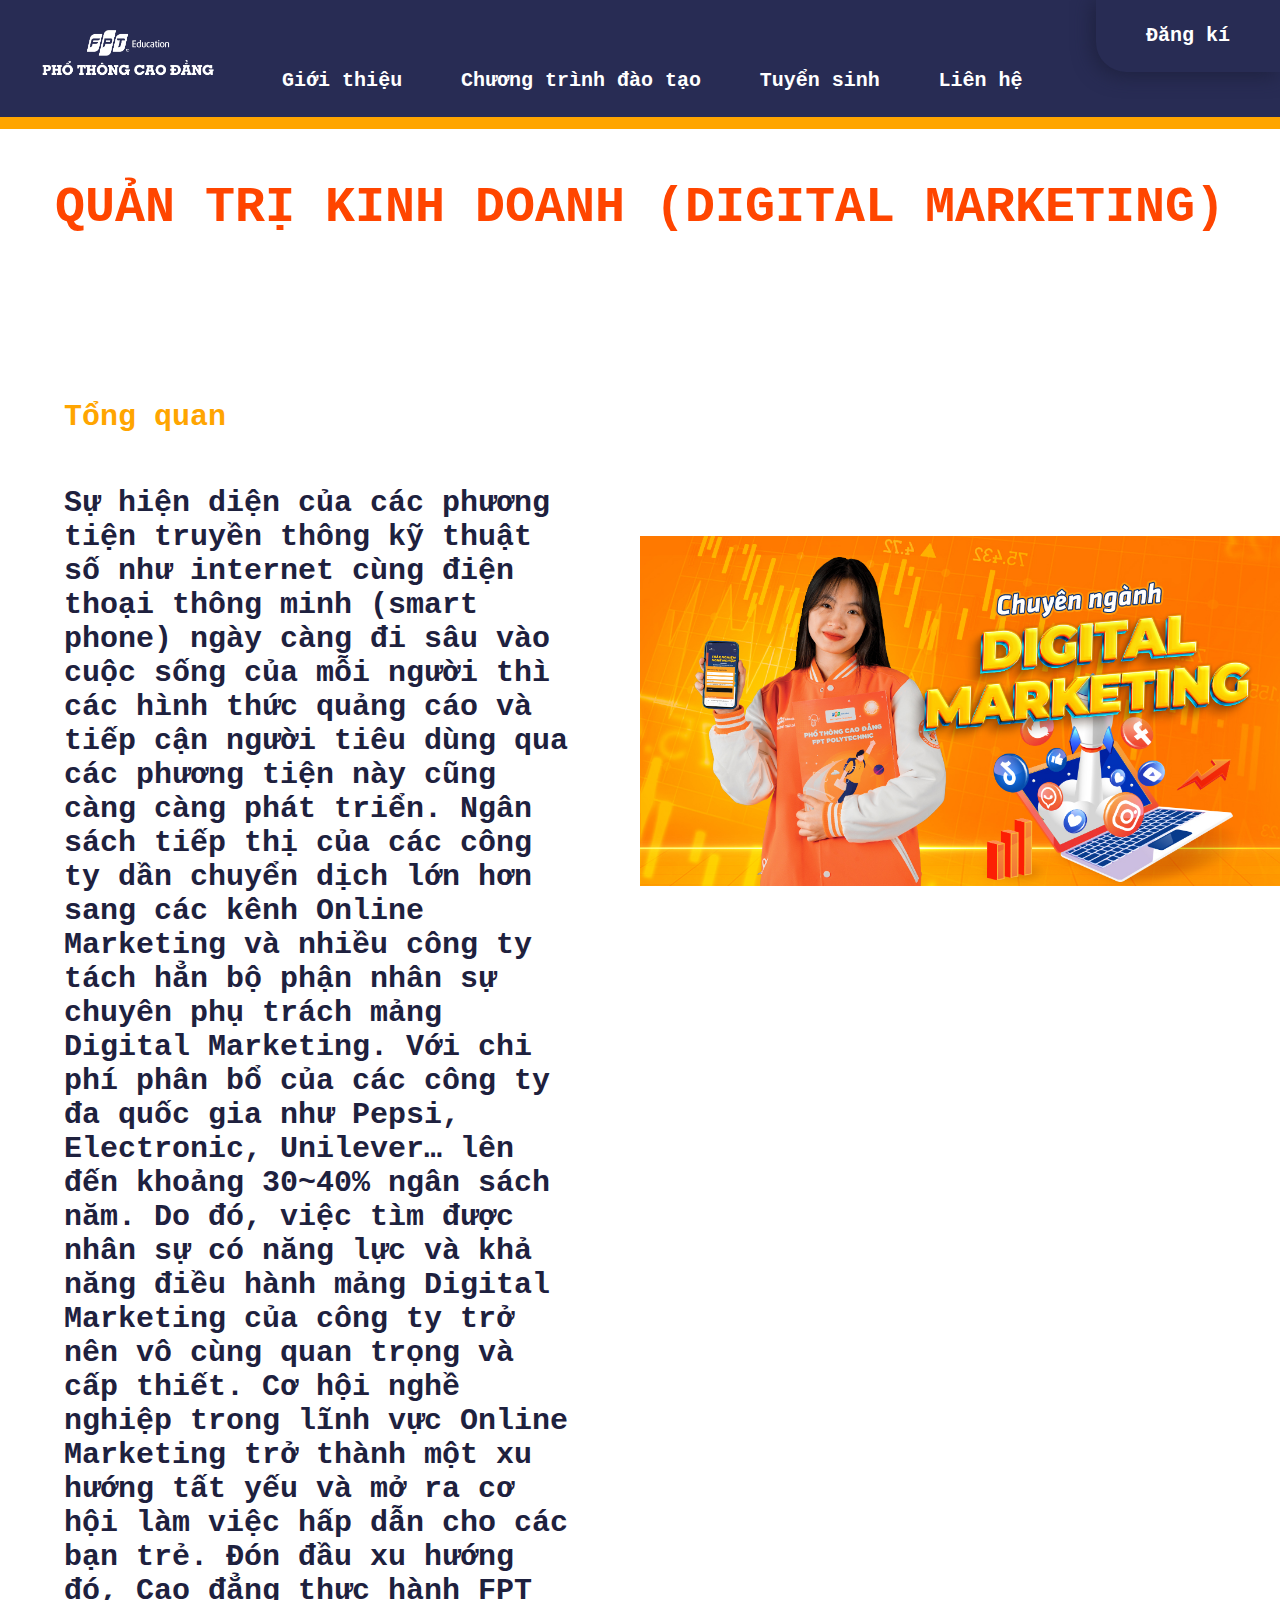
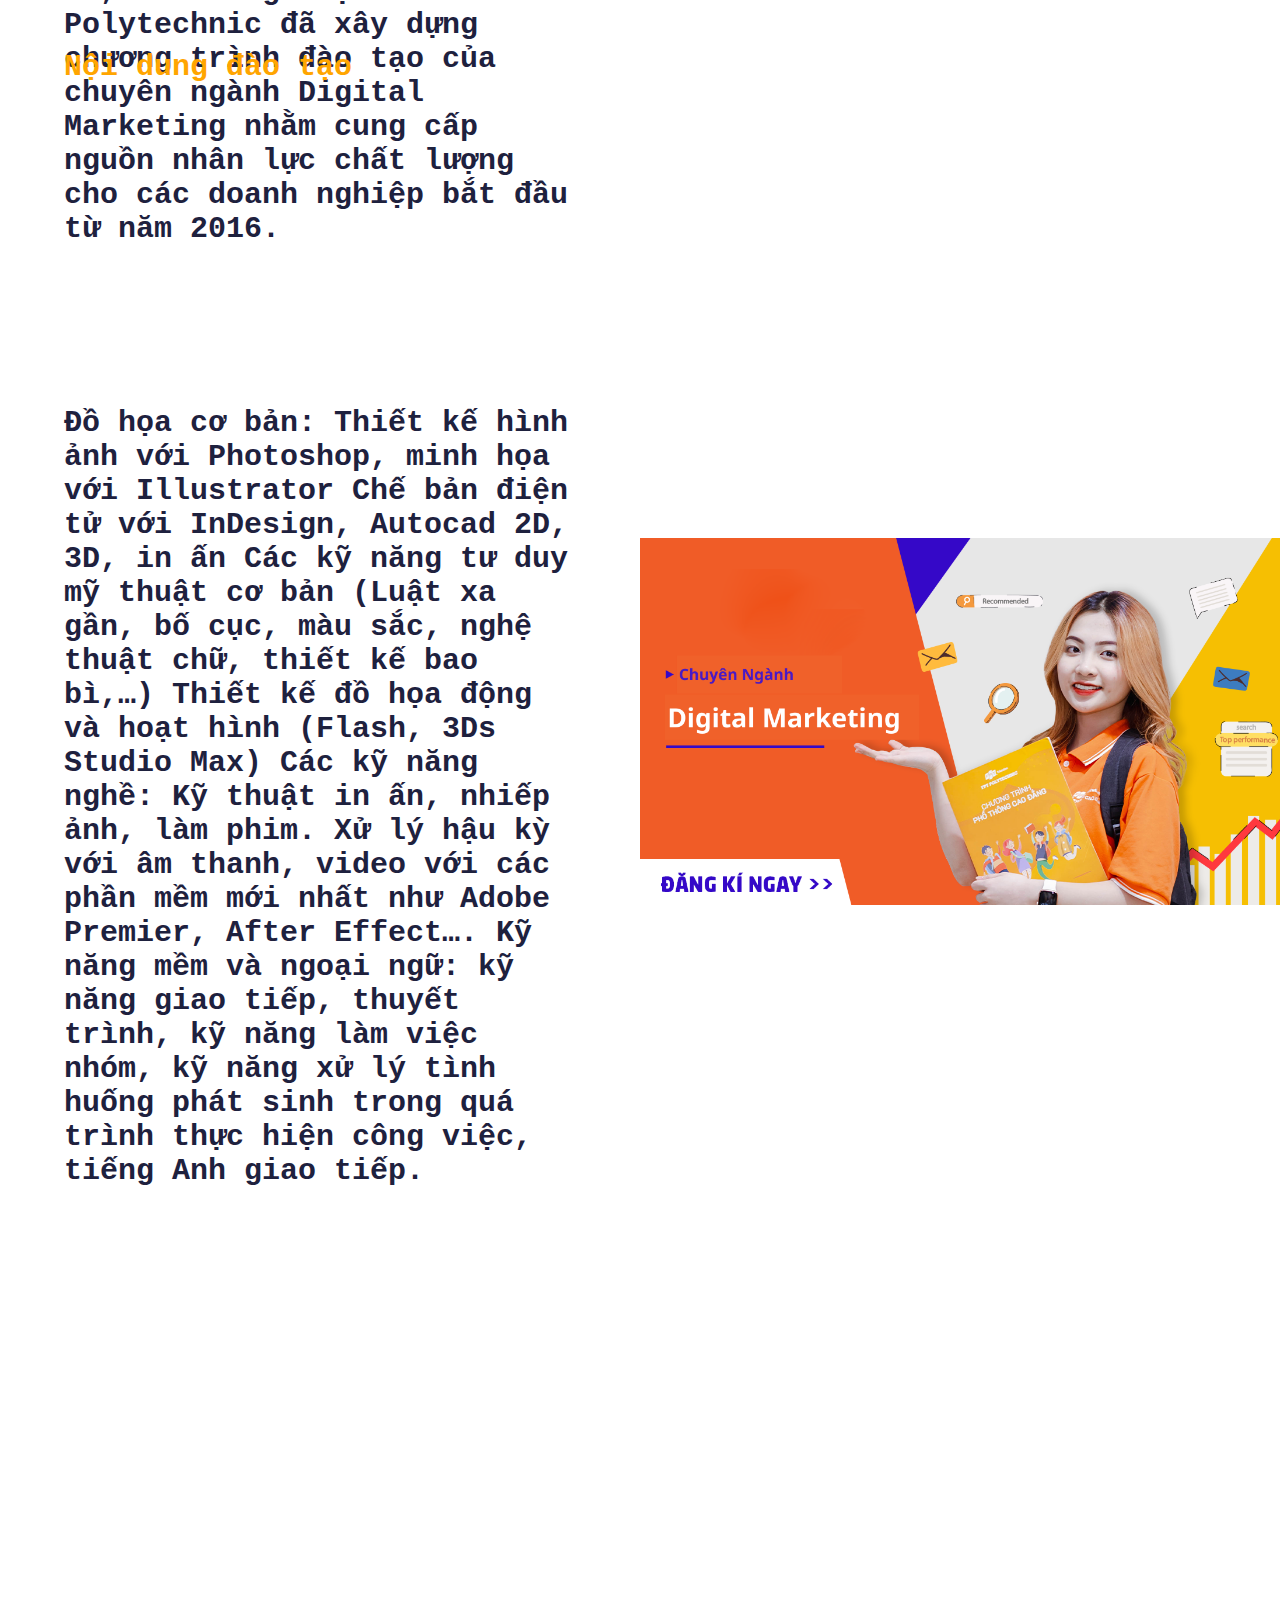
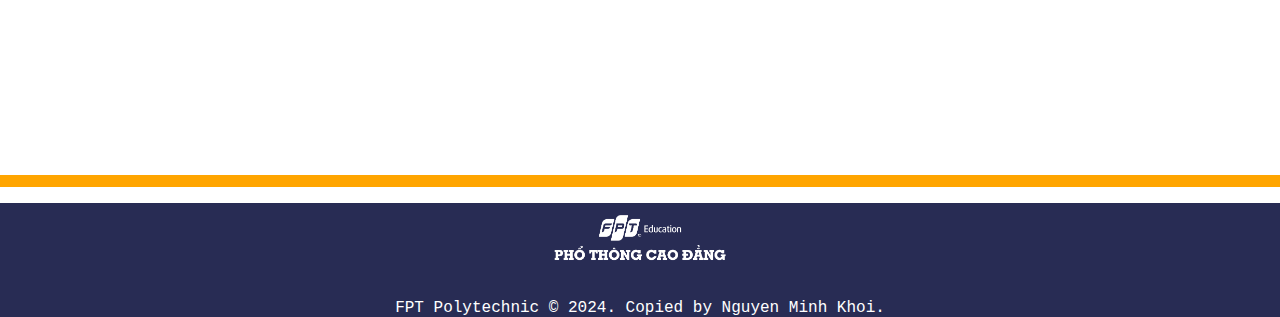
<file: qtkd.html>
<!DOCTYPE html>
<html lang="en">

<head>
    <meta charset="UTF-8">
    <meta name="viewport" content="width=device-width, initial-scale=1.0">
    <title>ASM2 | Nguyễn Minh Khôi</title>
    <link rel="stylesheet" href="style.css">
</head>

<body>
    <div class="container">
        <header class="mainhd">
            <a href="index.html">
                <p><img src="pic/2022-PTCD-White-01.png" alt="" class="logofpt"></p>
            </a>
            <a href="gioithieu.html" class="navcen">Giới thiệu</a>
            <a href="ctdt.html" class="navcen">Chương trình đào tạo</a>
            <a href="tuyensinh.html" class="navcen">Tuyển sinh</a>
            <a href="lienhe.html" class="navcen">Liên hệ</a>
            <a href="dangki.html" class="hdright">Đăng kí</a>
        </header>
        <hr class="orange3">
        <nav>
            <p class="pnganhtieude">QUẢN TRỊ KINH DOANH (DIGITAL MARKETING)</p>
            <div>
                <img src="pic/mkt.jpg" alt="" class="picnganh">
                <p class="pnganh">Tổng quan</p>
                <p class="pnoidungnganh">
                    Sự hiện diện của các phương tiện truyền thông kỹ thuật số như internet cùng điện thoại thông minh
                    (smart phone) ngày càng đi sâu vào cuộc sống của mỗi người thì các hình thức quảng cáo và tiếp cận
                    người tiêu dùng qua các phương tiện này cũng càng càng phát triển.

                    Ngân sách tiếp thị của các công ty dần chuyển dịch lớn hơn sang các kênh Online Marketing và nhiều
                    công ty tách hẳn bộ phận nhân sự chuyên phụ trách mảng Digital Marketing. Với chi phí phân bổ của
                    các công ty đa quốc gia như Pepsi, Electronic, Unilever… lên đến khoảng 30~40% ngân sách năm. Do đó,
                    việc tìm được nhân sự có năng lực và khả năng điều hành mảng Digital Marketing của công ty trở nên
                    vô cùng quan trọng và cấp thiết. Cơ hội nghề nghiệp trong lĩnh vực Online Marketing trở thành một xu
                    hướng tất yếu và mở ra cơ hội làm việc hấp dẫn cho các bạn trẻ.

                    Đón đầu xu hướng đó, Cao đẳng thực hành FPT Polytechnic đã xây dựng chương trình đào tạo của chuyên
                    ngành Digital Marketing nhằm cung cấp nguồn nhân lực chất lượng cho các doanh nghiệp bắt đầu từ năm
                    2016.
                </p>
                <p class="pnganh4">Nội dung đào tạo</p>
                <p class="pnoidungnganh4">
                    Đồ họa cơ bản: Thiết kế hình ảnh với Photoshop, minh họa với Illustrator
                    Chế bản điện tử với InDesign, Autocad 2D, 3D, in ấn
                    Các kỹ năng tư duy mỹ thuật cơ bản (Luật xa gần, bố cục, màu sắc, nghệ thuật chữ, thiết kế bao bì,…)
                    Thiết kế đồ họa động và hoạt hình (Flash, 3Ds Studio Max)
                    Các kỹ năng nghề: Kỹ thuật in ấn, nhiếp ảnh, làm phim.
                    Xử lý hậu kỳ với âm thanh, video với các phần mềm mới nhất như Adobe Premier, After Effect….
                    Kỹ năng mềm và ngoại ngữ: kỹ năng giao tiếp, thuyết trình, kỹ năng làm việc nhóm, kỹ năng xử lý tình
                    huống phát sinh trong quá trình thực hiện công việc, tiếng Anh giao tiếp.
                </p>
                <img src="pic/mkt2.png" alt="" class="picnganh2">
                <iframe class="vidnganh" src="https://www.youtube.com/embed/72l-eVk7dUc?si=Rz2WowQiRH7Fygm_"
                    title="YouTube video player" frameborder="0"
                    allow="accelerometer; autoplay; clipboard-write; encrypted-media; gyroscope; picture-in-picture; web-share"
                    referrerpolicy="strict-origin-when-cross-origin" allowfullscreen></iframe>
            </div>
        </nav>
        <hr class="orange2">
    </div>
    <footer>
        <a href="index.html">
            <p><img src="pic/2022-PTCD-White-01.png" alt="" class="logofpt"></p>
        </a>
        <div style="color: white;">FPT Polytechnic &copy 2024. Copied by Nguyen Minh Khoi.</div>
    </footer>
    <script src="https://uhchat.net/code.php?f=3e5dba"></script>
</body>

</html>
</file>
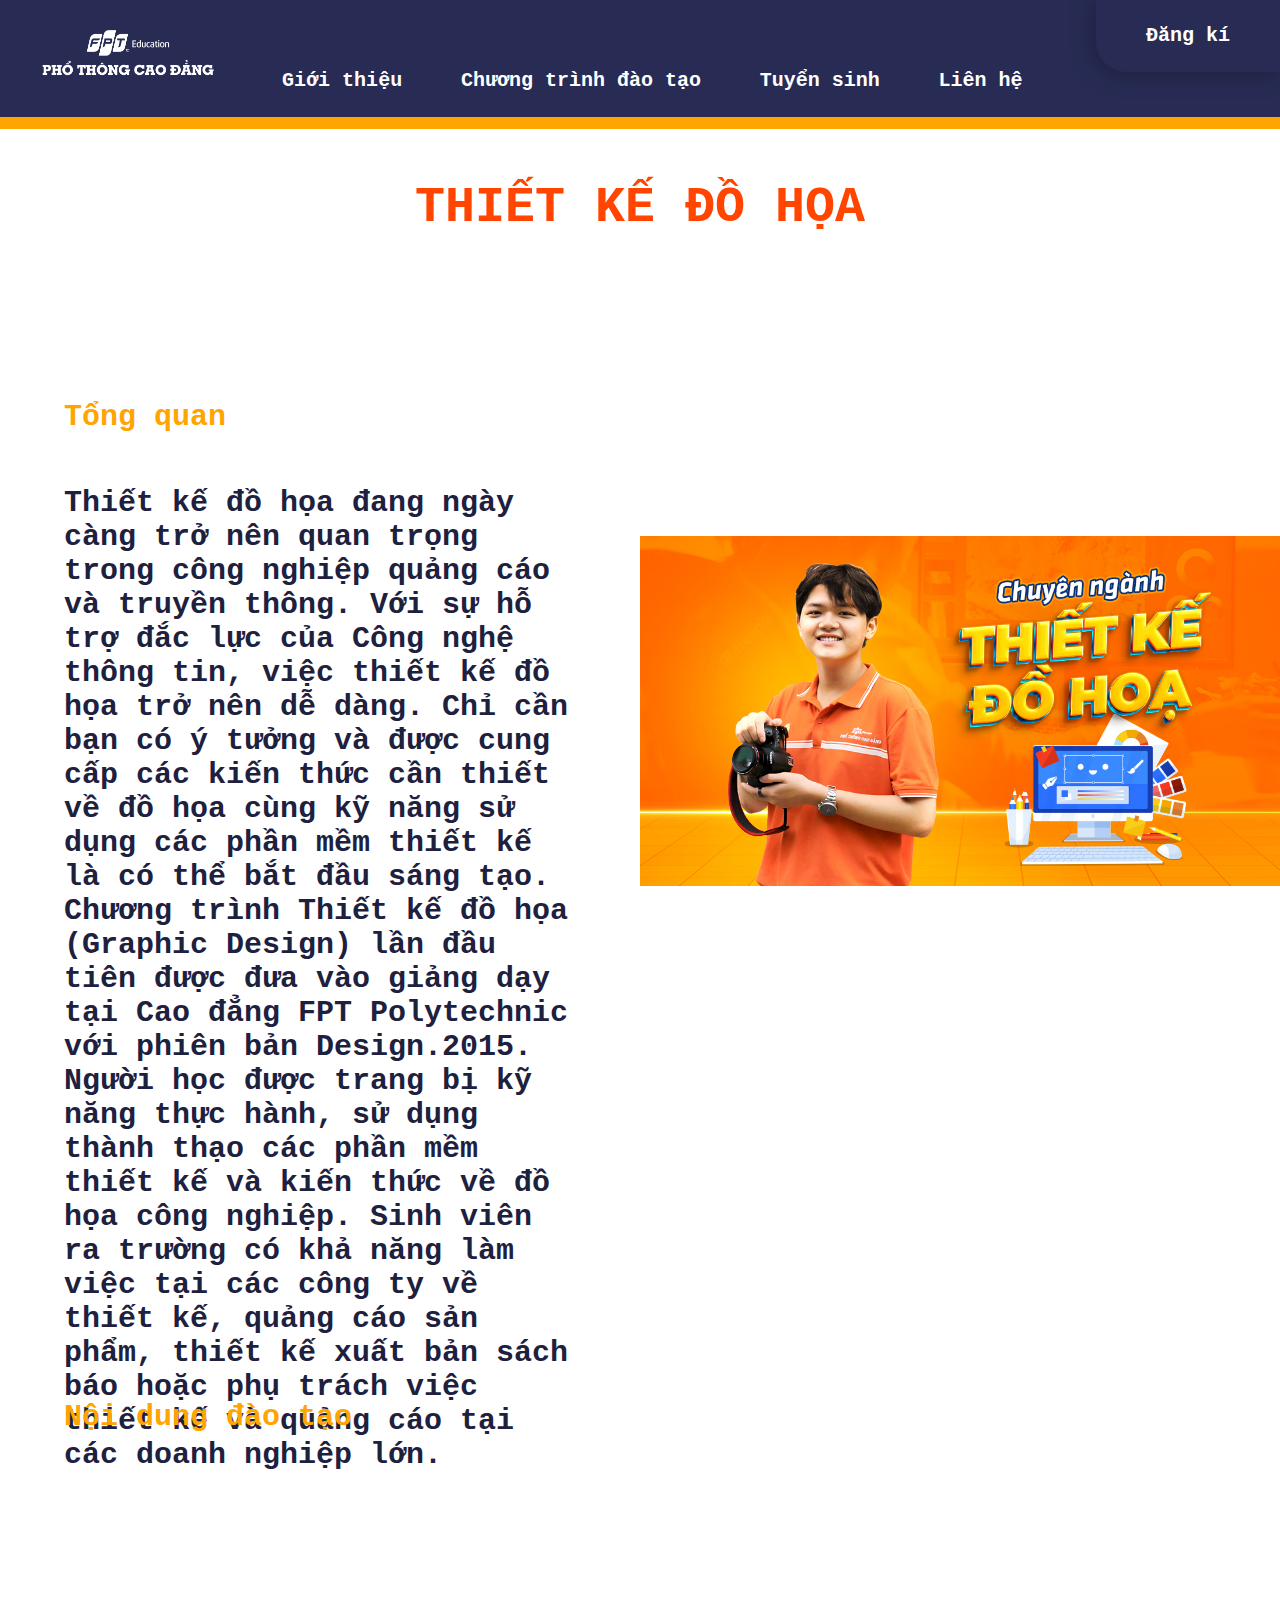
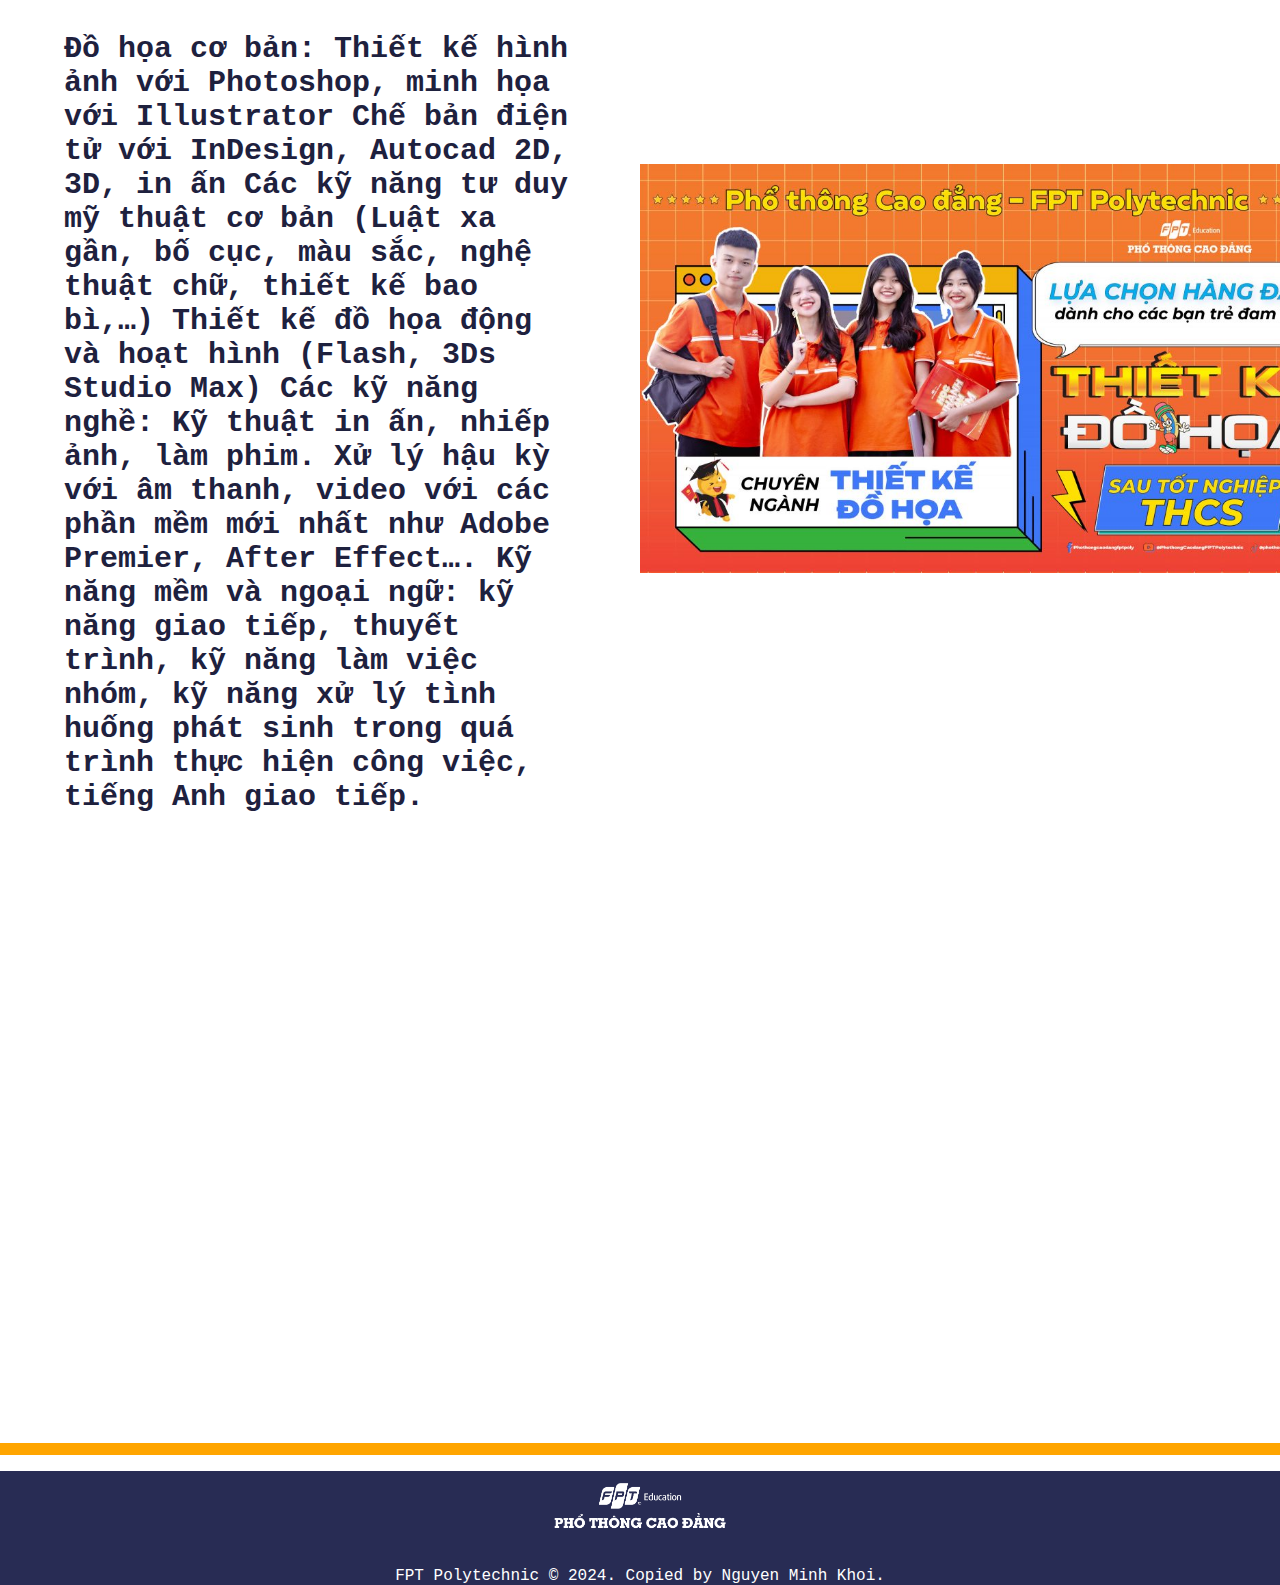
<file: tkdh.html>
<!DOCTYPE html>
<html lang="en">

<head>
    <meta charset="UTF-8">
    <meta name="viewport" content="width=device-width, initial-scale=1.0">
    <title>ASM2 | Nguyễn Minh Khôi</title>
    <link rel="stylesheet" href="style.css">
</head>

<body>
    <div class="container">
        <header class="mainhd">
            <a href="index.html">
                <p><img src="pic/2022-PTCD-White-01.png" alt="" class="logofpt"></p>
            </a>
            <a href="gioithieu.html" class="navcen">Giới thiệu</a>
            <a href="ctdt.html" class="navcen">Chương trình đào tạo</a>
            <a href="tuyensinh.html" class="navcen">Tuyển sinh</a>
            <a href="lienhe.html" class="navcen">Liên hệ</a>
            <a href="dangki.html" class="hdright">Đăng kí</a>
        </header>
        <hr class="orange3">
        <nav>
            <p class="pnganhtieude">THIẾT KẾ ĐỒ HỌA</p>
            <div>
                <img src="pic/tkdh.jpg" alt="" class="picnganh">
                <p class="pnganh">Tổng quan</p>
                <p class="pnoidungnganh">
                    Thiết kế đồ họa đang ngày càng trở nên quan trọng trong công nghiệp quảng cáo và truyền thông. Với
                    sự hỗ trợ đắc lực của Công nghệ thông tin, việc thiết kế đồ họa trở nên dễ dàng. Chỉ cần bạn có ý
                    tưởng và được cung cấp các kiến thức cần thiết về đồ họa cùng kỹ năng sử dụng các phần mềm thiết kế
                    là có thể bắt đầu sáng tạo.

                    Chương trình Thiết kế đồ họa (Graphic Design) lần đầu tiên được đưa vào giảng dạy tại Cao đẳng FPT
                    Polytechnic với phiên bản Design.2015. Người học được trang bị kỹ năng thực hành, sử dụng thành thạo
                    các phần mềm thiết kế và kiến thức về đồ họa công nghiệp. Sinh viên ra trường có khả năng làm việc
                    tại các công ty về thiết kế, quảng cáo sản phẩm, thiết kế xuất bản sách báo hoặc phụ trách việc
                    thiết kế và quảng cáo tại các doanh nghiệp lớn.
                </p>
                <p class="pnganh3">Nội dung đào tạo</p>
                <p class="pnoidungnganh3">
                    Đồ họa cơ bản: Thiết kế hình ảnh với Photoshop, minh họa với Illustrator
                    Chế bản điện tử với InDesign, Autocad 2D, 3D, in ấn
                    Các kỹ năng tư duy mỹ thuật cơ bản (Luật xa gần, bố cục, màu sắc, nghệ thuật chữ, thiết kế bao bì,…)
                    Thiết kế đồ họa động và hoạt hình (Flash, 3Ds Studio Max)
                    Các kỹ năng nghề: Kỹ thuật in ấn, nhiếp ảnh, làm phim.
                    Xử lý hậu kỳ với âm thanh, video với các phần mềm mới nhất như Adobe Premier, After Effect….
                    Kỹ năng mềm và ngoại ngữ: kỹ năng giao tiếp, thuyết trình, kỹ năng làm việc nhóm, kỹ năng xử lý tình
                    huống phát sinh trong quá trình thực hiện công việc, tiếng Anh giao tiếp.
                </p>
                <img src="pic/tkdh2.jpg" alt="" class="picnganh2">
                <iframe class="vidnganh" src="https://www.youtube.com/embed/EE4dqSmmo3Y?si=r4AXcciRpDJdFk21"
                    title="YouTube video player" frameborder="0"
                    allow="accelerometer; autoplay; clipboard-write; encrypted-media; gyroscope; picture-in-picture; web-share"
                    referrerpolicy="strict-origin-when-cross-origin" allowfullscreen></iframe>
            </div>
        </nav>
        <hr class="orange2">
    </div>
    <footer>
        <a href="index.html">
            <p><img src="pic/2022-PTCD-White-01.png" alt="" class="logofpt"></p>
        </a>
        <div style="color: white;">FPT Polytechnic &copy 2024. Copied by Nguyen Minh Khoi.</div>
    </footer>
    <script src="https://uhchat.net/code.php?f=3e5dba"></script>
</body>

</html>
</file>
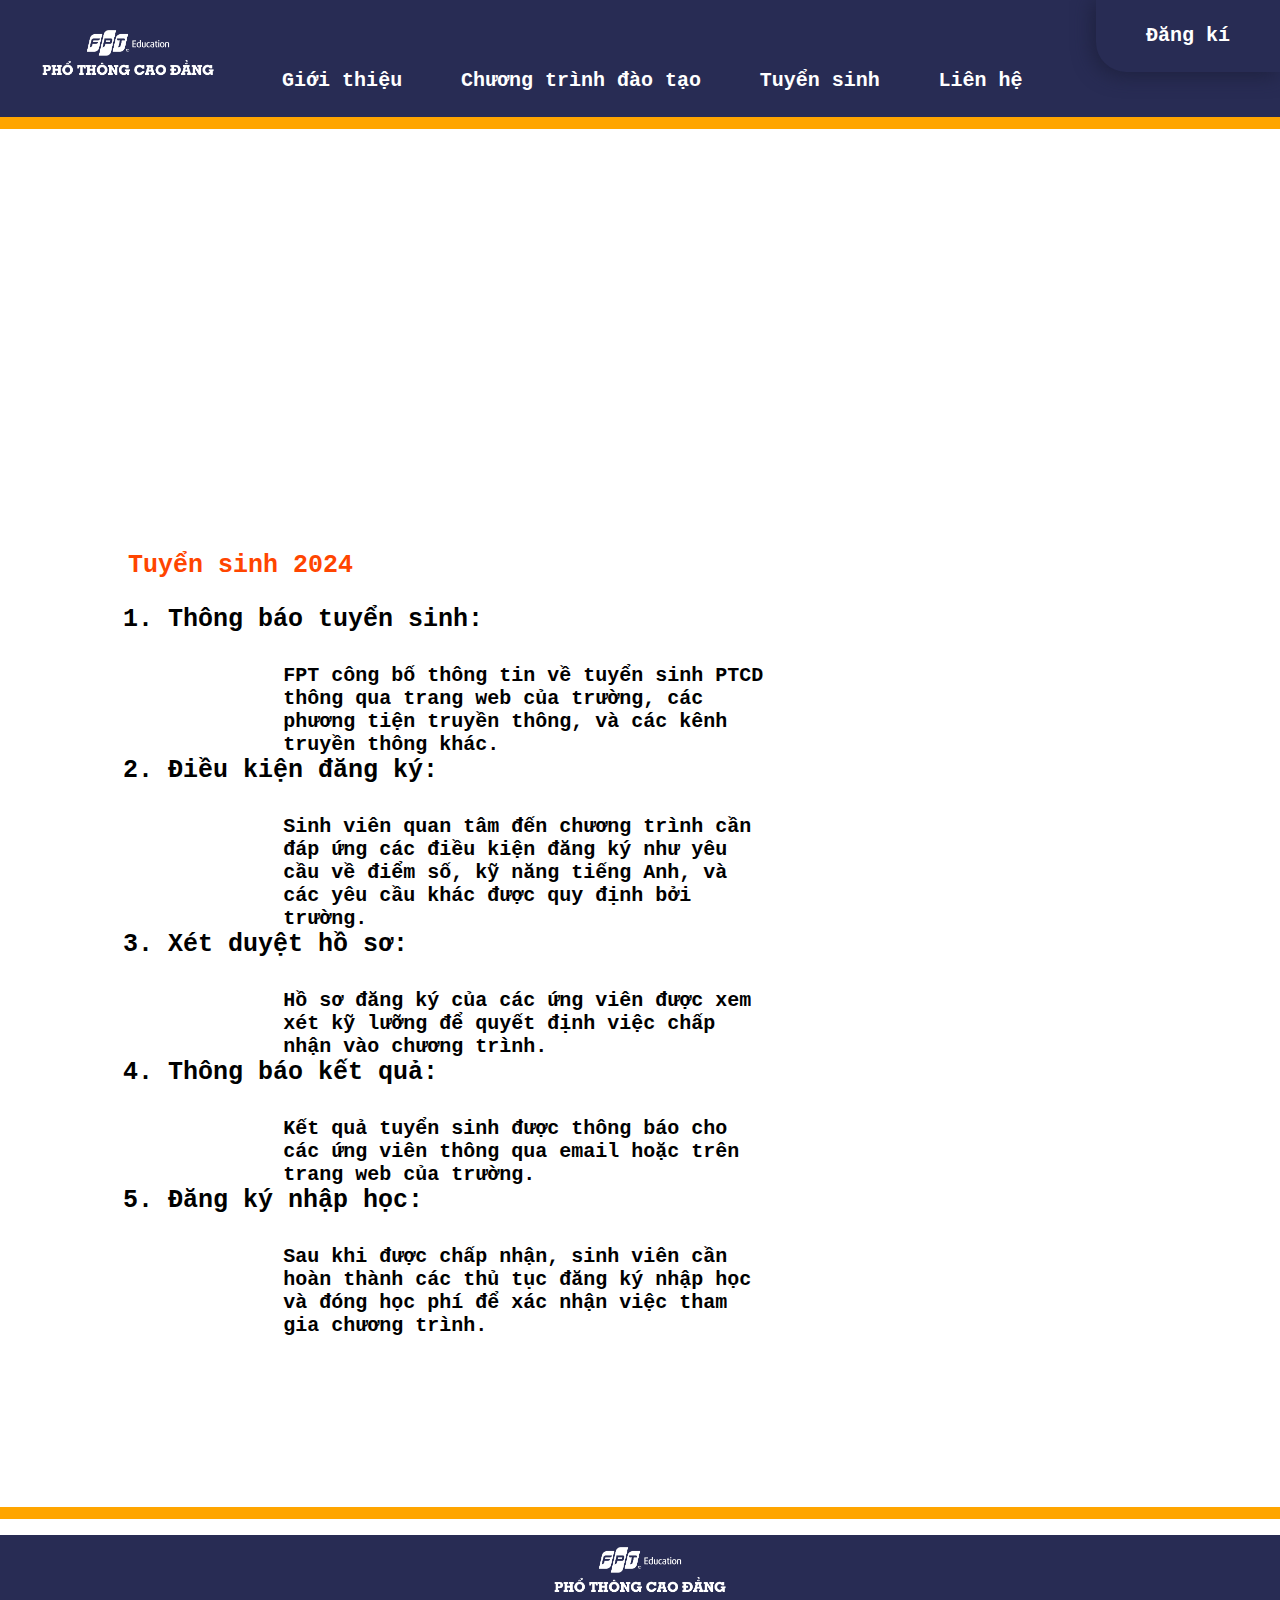
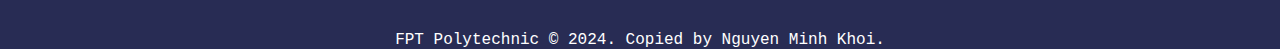
<file: tuyensinh.html>
<!DOCTYPE html>
<html lang="en">

<head>
    <meta charset="UTF-8">
    <meta name="viewport" content="width=device-width, initial-scale=1.0">
    <title>ASM2 | Nguyễn Minh Khôi</title>
    <link rel="stylesheet" href="style.css">
</head>

<body>
    <div class="container">
        <header class="mainhd">
            <a href="index.html">
                <p><img src="pic/2022-PTCD-White-01.png" alt="" class="logofpt"></p>
            </a>
            <a href="gioithieu.html" class="navcen">Giới thiệu</a>
            <a href="ctdt.html" class="navcen">Chương trình đào tạo</a>
            <a href="tuyensinh.html" class="navcen">Tuyển sinh</a>
            <a href="lienhe.html" class="navcen">Liên hệ</a>
            <a href="dangki.html" class="hdright">Đăng kí</a>
        </header>
        <hr class="orange3">
        <nav>
            <iframe width="560" height="315" src="https://www.youtube.com/embed/11vb4nAjBbg?si=qIeyqehirNhN01aO"
                        title="YouTube video player" frameborder="0"
                        allow="accelerometer; autoplay; clipboard-write; encrypted-media; gyroscope; picture-in-picture; web-share"
                        referrerpolicy="strict-origin-when-cross-origin" allowfullscreen style="padding-top: 5%;"></iframe>
            <p class="tieude2">
                Tuyển sinh 2024
            </p>
            <ol class="ol1">
                <li class="tieude3"><strong>Thông báo tuyển sinh</strong>:
                    <ul class="ul1">
                        <li>FPT công bố thông tin về tuyển sinh PTCD thông qua trang web của trường, các phương tiện
                            truyền thông, và các kênh truyền thông khác.</li>
                    </ul>
                </li>
                <li class="tieude3"><strong>Điều kiện đăng ký</strong>:
                    <ul class="ul1">
                        <li>Sinh viên quan tâm đến chương trình cần đáp ứng các điều kiện đăng ký như yêu cầu về điểm
                            số, kỹ năng tiếng Anh, và các yêu cầu khác được quy định bởi trường.
                        </li>
                    </ul>
                </li>
                <li class="tieude3"><strong>Xét duyệt hồ sơ</strong>:
                    <ul class="ul1">
                        <li>Hồ sơ đăng ký của các ứng viên được xem xét kỹ lưỡng để quyết định việc chấp nhận vào chương
                            trình.</li>
                    </ul>
                </li>
                <li class="tieude3"><strong>Thông báo kết quả</strong>:
                    <ul class="ul1">
                        <li>Kết quả tuyển sinh được thông báo cho các ứng viên thông qua email hoặc trên trang web của
                            trường.</li>
                    </ul>
                </li>
                <li class="tieude3"><strong>Đăng ký nhập học</strong>:
                    <ul class="ul1">
                        <li>Sau khi được chấp nhận, sinh viên cần hoàn thành các thủ tục đăng ký nhập học và đóng học
                            phí để xác nhận việc tham gia chương trình.</li>
                    </ul>
                    
                </li>
            </ol>
        </nav>
        <hr class="orange2">
    </div>
    <footer>
        <a href="index.html">
            <p><img src="pic/2022-PTCD-White-01.png" alt="" class="logofpt"></p>
        </a>
        <div style="color: white;">FPT Polytechnic &copy 2024. Copied by Nguyen Minh Khoi.</div>
    </footer>
    <script src="https://uhchat.net/code.php?f=3e5dba"></script>
</body>

</html>
</file>
<file: style.css>
body {
    padding: 0;
    margin: 0;
    text-align: center;
    font-family: 'Courier New', Courier, monospace;
}

.container {
    position: relative;
}

header {
    background-color: #282c54;
    padding: 2%;
    position: relative;
}

footer {
    background-color: #282c54;
    padding: 0;
    margin: 0;
}

footer img.logofpt {
    top: 1%;
    width: 16%;
}

header .hdright {
    position: absolute;
    right: 2%;
    top: 25%;
    transform: translateY(-50%);
    background-color: #282c54;
    border-bottom-left-radius: 30px;
    right: 0;
    padding-left: 50px;
    padding-right: 50px;
    top: 30%;
    box-shadow: -3px 3px 20px #1E213E;
    font-size: 20px;
}

header .hdright:hover {
    position: absolute;
    right: 2%;
    top: 25%;
    transform: translateY(-50%);
    background-color: #1E213E;
    border-bottom-left-radius: 30px;
    right: 0;
    padding-left: 50px;
    padding-right: 50px;
    top: 30%;
    box-shadow: -3px 3px 20px #282c54;
    font-size: 20px;
}

header .hdright:active {
    position: absolute;
    right: 2%;
    top: 25%;
    transform: translateY(-50%);
    background-color: #282c54;
    border-bottom-left-radius: 30px;
    right: 0;
    padding-left: 50px;
    padding-right: 50px;
    top: 30%;
    box-shadow: -3px 3px 10px #1E213E;
    font-size: 20px;
}

header a {
    color: white;
    text-decoration: none;
    padding: 2%;
    font-size: 20px;
    font-weight: bold;

}

header a.navcen:hover {
    color: orange;
    text-shadow: 0px 2px 5px black;
}

header a.hdright:hover {
    color: orange;
    text-shadow: 0px 2px 5px black;
}

.container header a:active {
    color: gray;
}

.container nav.nav1 {
    background-image: url('pic/tuyensinh2024.jpg');
    background-size: 100% 100%;
    height: 0px;
    padding-bottom: 45%;
}

header a p img.logofpt {
    top: 15%;
    width: 16%;
}

div img {
    position: absolute;
    display: flex;
    justify-content: center;
}

nav div.gt {
    display: block;
    font-size: 25px;
    text-align: left;
    margin-left: 10%;
    margin-right: 25%;
    margin-top: 100px;
    font-weight: bold;
}

nav p.tieude2 {
    display: block;
    font-size: 25px;
    text-align: left;
    margin-left: 10%;
    margin-right: 25%;
    margin-top: 30px;
    font-weight: bold;
    color: orangered;
}

nav ol.ol1 {
    display: block;
    font-size: 25px;
    text-align: left;
    margin-left: 10%;
    margin-right: 25%;
    margin-top: 20px;
    font-weight: bold;
}

nav ul.ul1 li {
    display: block;
    font-size: 20px;
    text-align: left;
    margin-left: 10%;
    margin-right: 25%;
    margin-top: 30px;
}

.container nav div.lienhe {
    font-weight: bold;
    text-align: left;
    padding-left: 15%;
    font-size: 20px;
}

.container nav div.lienhe2 {
    font-weight: bold;
    text-align: left;
    padding-left: 15%;
    font-size: 20px;
}

.container nav div.lienhe2 div.coso a{
    color: black;
    text-decoration: none;
}

.container nav div.lienhe2 div.coso a:hover{
    color: orange;
    text-decoration: none;
    text-shadow: 0px 0px 5px orange;
}

.container .white {
    color: white;
    background: white;
    border: 0;
    margin: 5px;
}

article section a {
    display: inline-block;
    margin: 140px;
    text-decoration: none;
    font-size: x-large;
    align-items: center;
}

article section p.tieude {
    font-size: 60px;
    font-weight: bold;
}

article section p.tdsk {
    display: block;
    font-size: 40px;
    font-weight: bold;
    text-align: center;
    margin-left: 5%;
    margin-right: 5%;
    margin-top: 100px;
}

article section p.tdsk2 {
    display: block;
    font-size: 40px;
    font-weight: bold;
    text-align: center;
    margin-left: 5%;
    margin-right: 5%;
    margin-top: 100px;
}

article section p.sukien {
    display: block;
    font-size: 30px;
    text-align: left;
    margin-left: 5%;
    margin-right: 50%;
    margin-top: 100px;
}

article section p.sukien2 {
    display: block;
    font-size: 30px;
    text-align: left;
    margin-left: 50%;
    margin-right: 5%;
    margin-top: 100px;
}

article section hr.hrsk {
    border: none;
    height: 2px;
    background-color: orange;
    width: 800px;
    margin-top: 170px;
}

article section img.picsk {
    display: block;
    font-size: 20px;
    font-weight: bold;
    text-align: right;
    margin-left: 50%;
    margin-right: 5%;
    position: absolute;
    top: 1880px;
    width: 700px;
}

article section img.picsk2 {
    display: block;
    font-size: 20px;
    font-weight: bold;
    text-align: right;
    margin-left: 50%;
    margin-right: 5%;
    position: absolute;
    top: 2570px;
    right: 730px;
    width: 650px;
}

nav img.picts {
    display: block;
    font-size: 20px;
    font-weight: bold;
    text-align: right;
    margin-left: 65%;
    margin-right: 0%;
    position: absolute;
    top: 300px;
    width: 500px;
}

nav div.lienhe2 img.piclh1 {
    display: block;
    font-size: 20px;
    font-weight: bold;
    text-align: right;
    margin-left: 40%;
    margin-right: 50%;
    position: absolute;
    top: 340px;
    width: 350px;
}

nav div.lienhe2 img.piclh2 {
    display: block;
    font-size: 20px;
    font-weight: bold;
    text-align: right;
    margin-left: 40%;
    margin-right: 50%;
    position: absolute;
    top: 620px;
    width: 350px;
}

nav div.lienhe2 img.piclh3 {
    display: block;
    font-size: 20px;
    font-weight: bold;
    text-align: right;
    margin-left: 40%;
    margin-right: 50%;
    position: absolute;
    top: 900px;
    width: 350px;
}

article section .orange {
    border: none;
    height: 2px;
    background-color: orange;
    width: 20%;
}

.container .orange2 {
    border: none;
    height: 12px;
    background-color: orange;
    width: 100%;
    margin-top: 170px;
}

.container .orange3 {
    border: none;
    height: 12px;
    background-color: orange;
    width: 100%;
    margin-top: 0;
}

.nganhcontainer {
    display: flex;
    font-weight: bold;
}

.nganhcontainer .nganhcntt a {
    margin-top: 50px;
    color: #00006B;
}

.nganhcontainer .nganhcntt a:hover {
    margin-top: 50px;
    color: orange;
    text-shadow: 0px 3px 5px black;
}

.nganhcontainer .nganhcntt a:active {
    margin-top: 50px;
    color: black;
    text-shadow: 0px 3px 5px black;
}

.nganhcontainer .nganhtkdh a {
    margin-top: 50px;
    color: #00006B;
}

.nganhcontainer .nganhtkdh a:hover {
    margin-top: 50px;
    color: orange;
    text-shadow: 0px 3px 5px black;
}

.nganhcontainer .nganhtkdh a:active {
    margin-top: 50px;
    color: black;
    text-shadow: 0px 3px 5px black;
}

.nganhcontainer .nganhqtkd a {
    margin-top: 50px;
    color: #00006B;
}

.nganhcontainer .nganhqtkd a:hover {
    margin-top: 50px;
    color: orange;
    text-shadow: 0px 3px 5px black;
}

.nganhcontainer .nganhqtkd a:active {
    margin-top: 50px;
    color: black;
    text-shadow: 0px 3px 5px black;
}

.nganhcontainer .nganhcntt img {
    left: 130px;

}

.nganhcontainer .nganhtkdh img {
    left: 633px;
}

.nganhcontainer .nganhqtkd img {
    right: 140px;
}

.container hr.darkblue {
    border: none;
    height: 12px;
    background-color: #00009B;
    width: 100%;
    margin: 0%;
}

.container hr.darkblue2 {
    border: none;
    height: 12px;
    background-color: #00009B;
    width: 100%;
    margin-top: 170px;
}

/* dangki.html */

.form-group {
    margin: 10px 0px;
    font-weight: bold;
    font-size: 23px;
    display: block;
    text-align: left;
    padding-left: 20px;
    color: #1E213E;
    display: flex;
    max-width: 50%;
}
.form-control {
    width: 100%;
    padding: 5px;
    outline: none;
    border: 1px solid gray;
    border-radius: 3px;
}
.form-group label {
    font-weight: bold;
    width: 30%;
}
.form-control:focus {
    box-shadow: 0 0 3px #1E213E;
    border: 1px solid #282c54;
}

.form-group .dangki {
    padding: 20px;
    font-size: 20px;
    margin-left: 300px;
    width: 200px;
    background-color: #282c54;
    box-shadow: -3px 3px 20px #1E213E;
    color: white;
    margin-top: 50px;
    border-radius: 10px;
}

.form-group .dangki:hover {
    padding: 20px;
    font-size: 20px;
    margin-left: 300px;
    width: 200px;
    background-color: #1E213E;
    box-shadow: -3px 3px 20px #282c54 inset;
    color: orange;
    margin-top: 50px;
}

.form-group .dangki:active {
    padding: 20px;
    font-size: 20px;
    margin-left: 300px;
    width: 200px;
    background-color: #282c54;
    box-shadow: -3px 3px 20px #1E213E;
    color: gray;
    margin-top: 50px;
}

/* dangki.html */

/* cntt.html */

nav iframe.vidnganh {
    width: 660px; 
    height: 415px;
    position: absolute;
    left: 30%;
    bottom: 5%;
}

nav img.picnganh {
    display: block;
    font-size: 20px;
    font-weight: bold;
    text-align: right;
    margin-left: 50%;
    margin-right: 5%;
    position: relative;
    top: 250px;
    width: 700px;
}

nav img.picnganh2 {
    display: block;
    font-size: 20px;
    font-weight: bold;
    text-align: right;
    margin-left: 50%;
    margin-right: 5%;
    position: relative;
    bottom: 700px;
    width: 700px;
}

nav p.pnganhtieude {
    font-size: 50px;
    font-weight: bold;
    color: orangered;
}

nav p.pnganh {
    font-size: 30px;
    font-weight: bold;
    text-align: left;
    margin-left: 5%;
    margin-top: 0px;
    position: absolute;
    top: 400px;
    color: orange;
}

nav p.pnganh2 {
    font-size: 30px;
    font-weight: bold;
    text-align: left;
    margin-left: 5%;
    margin-top: 0px;
    position: absolute;
    top: 1000px;
    color: orange;
}

nav p.pnoidungnganh {
    font-size: 30px;
    font-weight: bold;
    text-align: left;
    margin-left: 5%;
    margin-top: 0px;
    margin-right: 55%;
    position: relative;
    bottom: 150px;
    color: #1E213E;
}

nav p.pnoidungnganh2 {
    font-size: 30px;
    font-weight: bold;
    text-align: left;
    margin-left: 5%;
    margin-top: 0px;
    margin-right: 55%;
    position: relative;
    bottom: 20px;
    color: #1E213E;
}

nav p.pnganh3 {
    font-size: 30px;
    font-weight: bold;
    text-align: left;
    margin-left: 5%;
    margin-top: 0px;
    position: absolute;
    top: 1400px;
    color: orange;
}

nav p.pnoidungnganh3 {
    font-size: 30px;
    font-weight: bold;
    text-align: left;
    margin-left: 5%;
    margin-top: 0px;
    margin-right: 55%;
    position: relative;
    bottom: 20px;
    color: #1E213E;
}

nav p.pnganh4 {
    font-size: 30px;
    font-weight: bold;
    text-align: left;
    margin-left: 5%;
    margin-top: 0px;
    position: absolute;
    top: 1650px;
    color: orange;
}

nav p.pnoidungnganh4 {
    font-size: 30px;
    font-weight: bold;
    text-align: left;
    margin-left: 5%;
    margin-top: 0px;
    margin-right: 55%;
    position: relative;
    bottom: 20px;
    color: #1E213E;
}

/* cntt.html */
</file>
